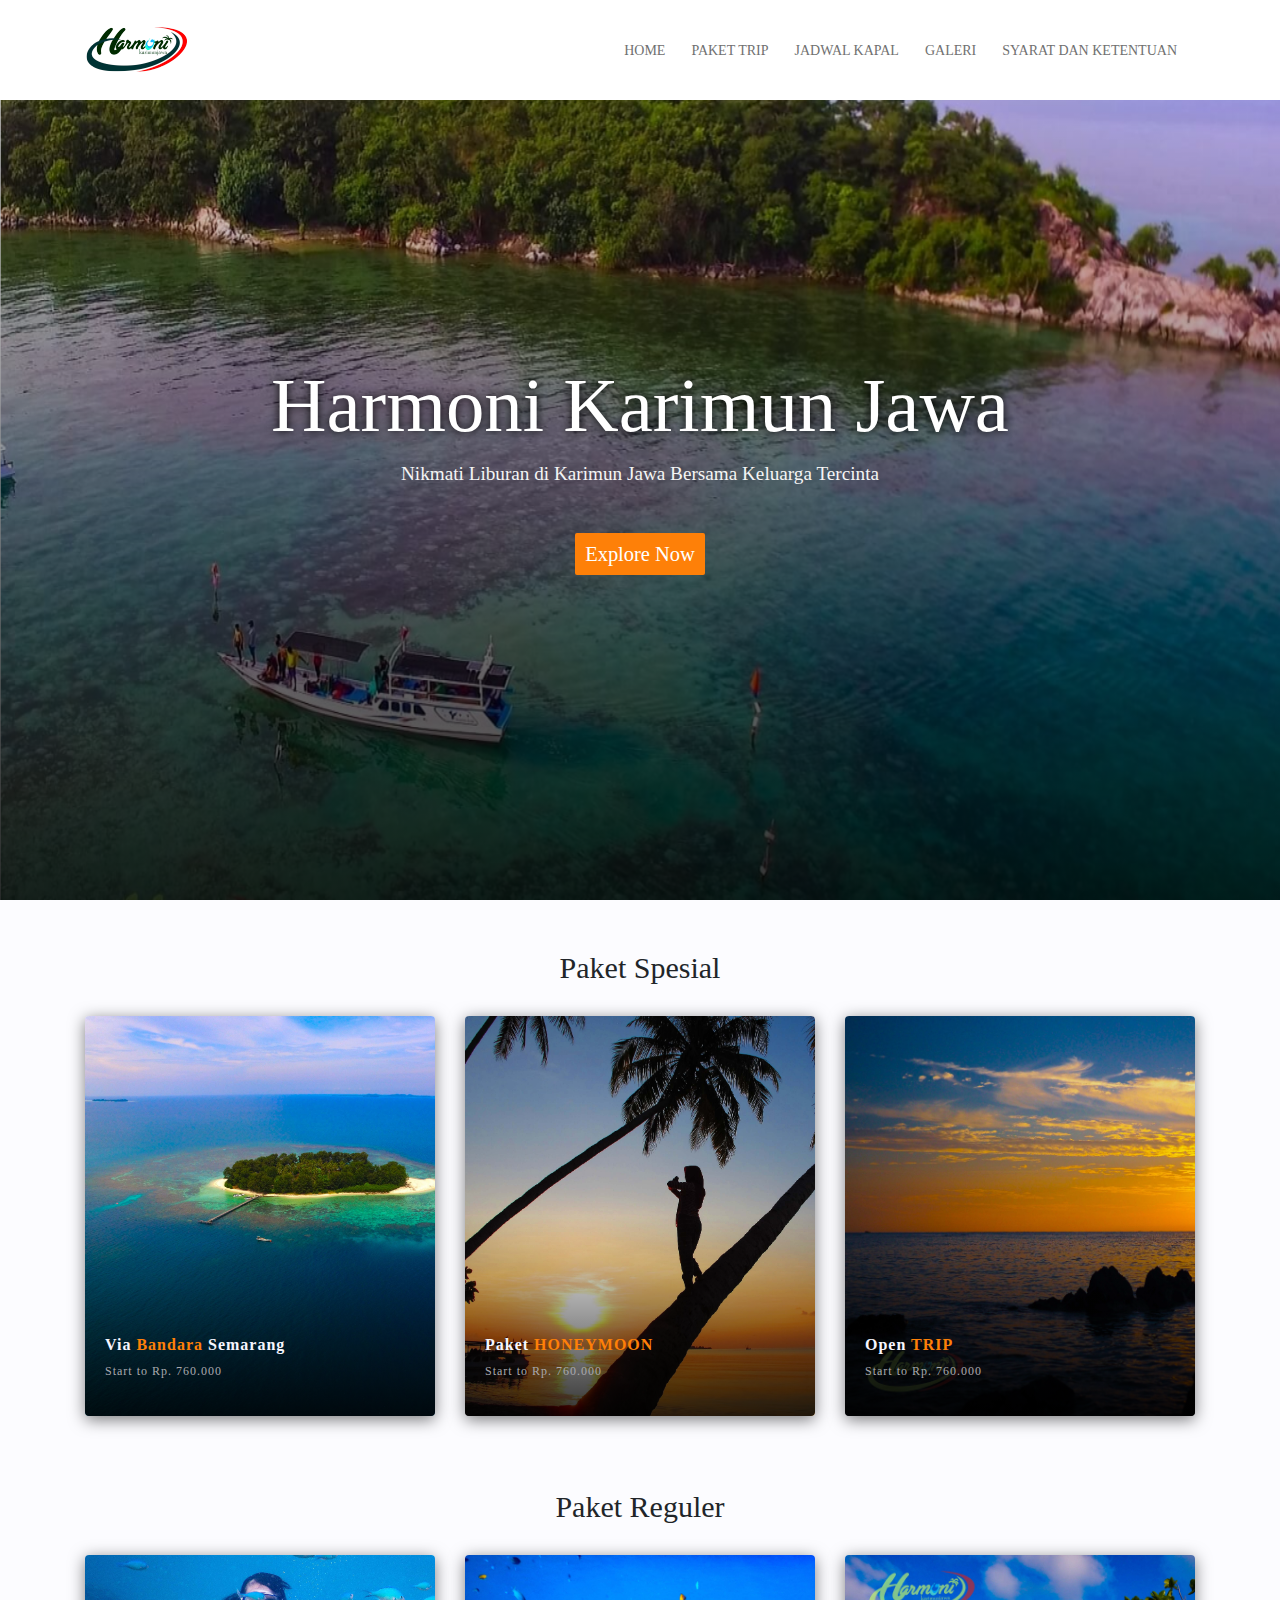
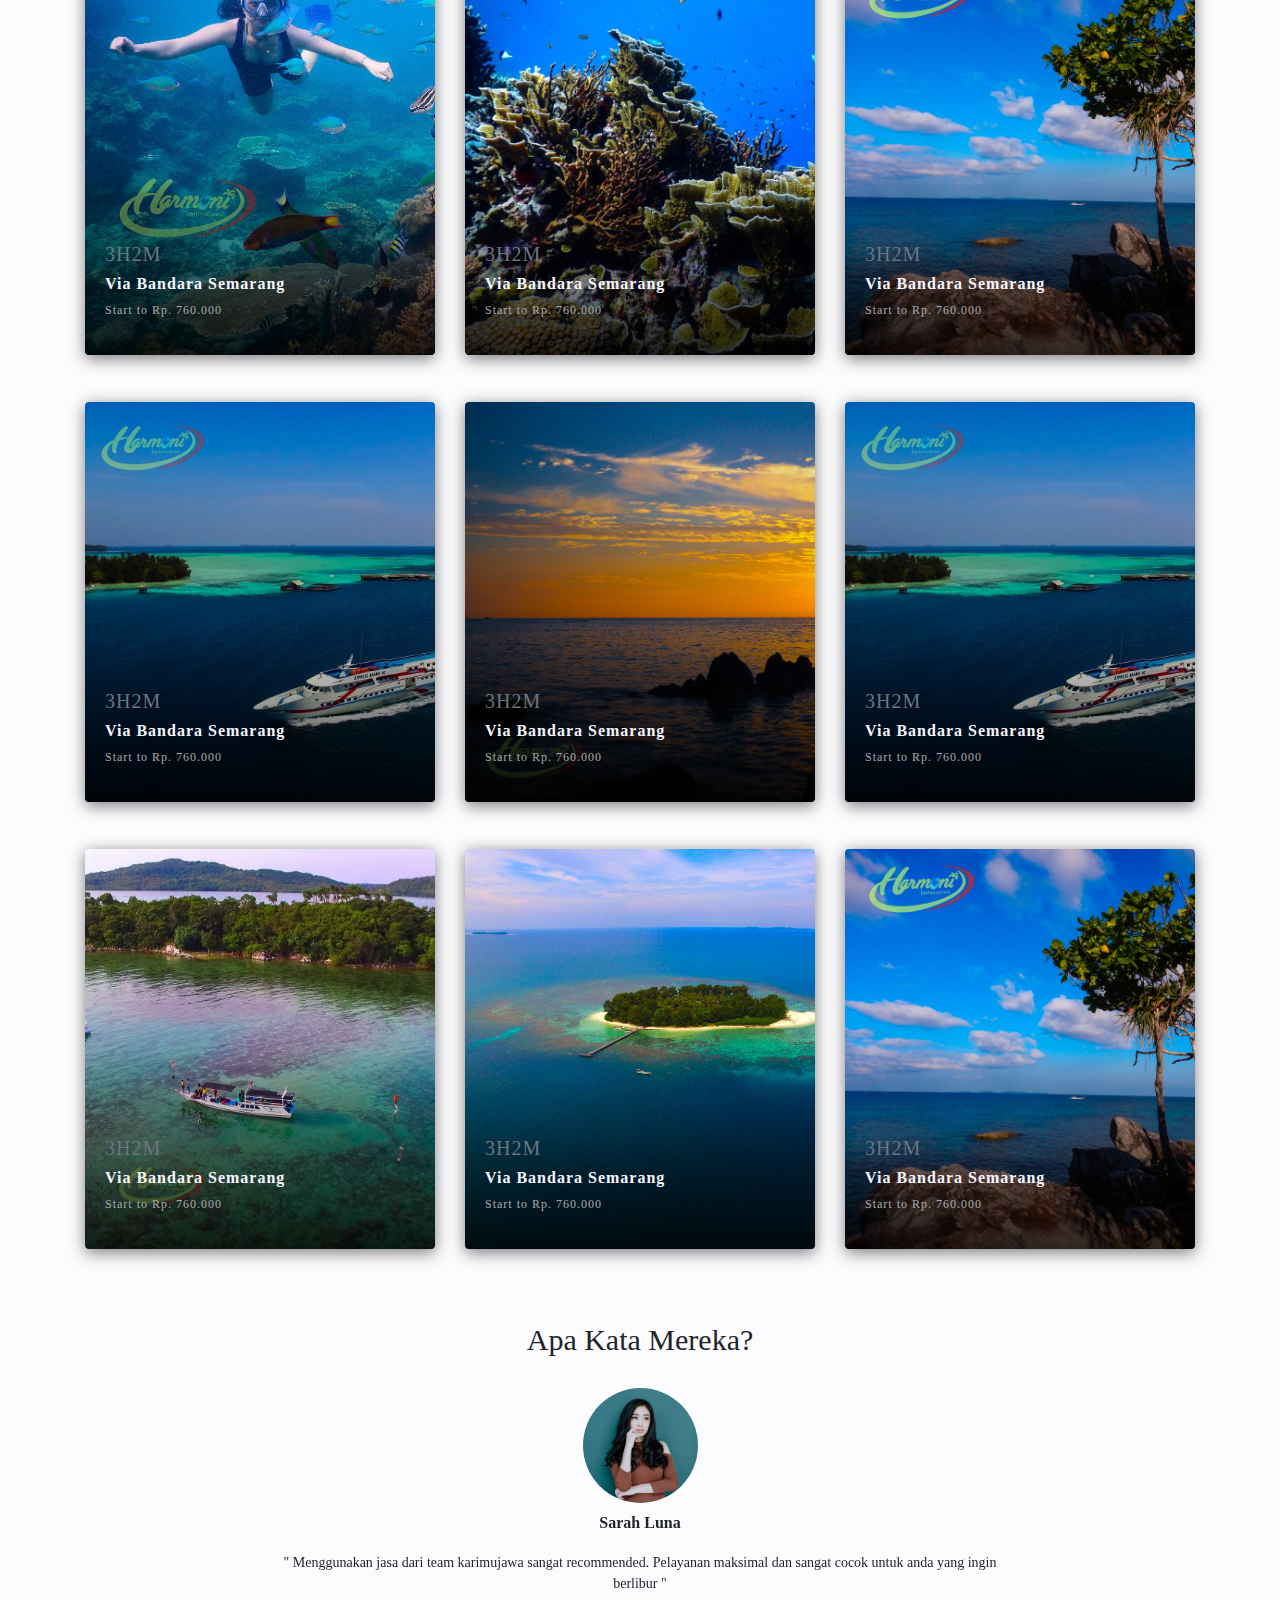
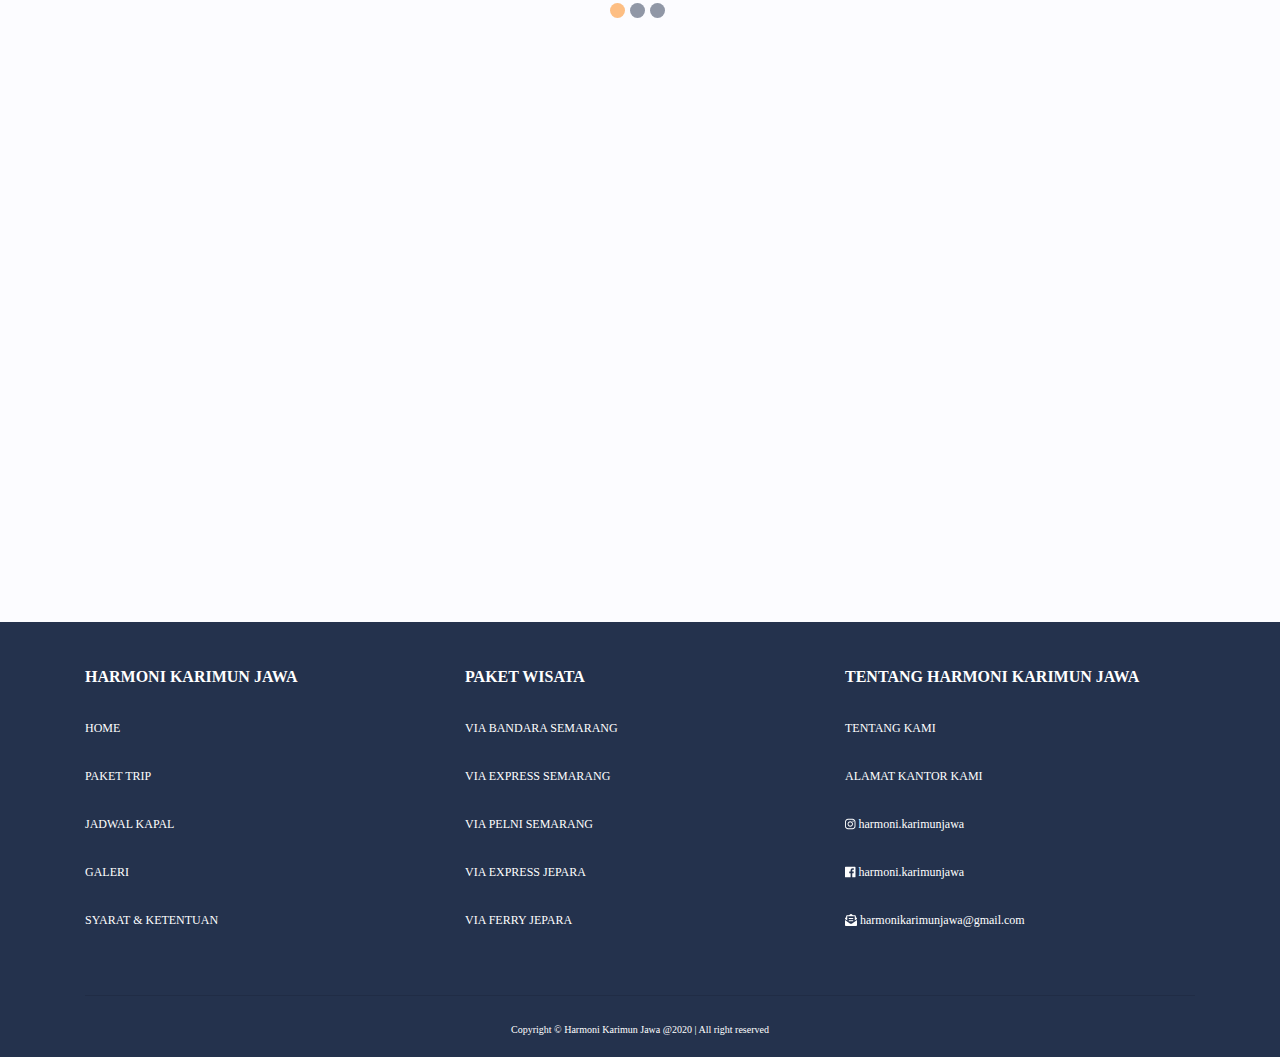
<file: index.html>
<!doctype html>
<html lang="en">
  <head>
    <!-- Required meta tags -->
    <meta charset="utf-8">
    <meta name="viewport" content="width=device-width, initial-scale=1, shrink-to-fit=no">
    <title>HKJ | Home</title>
    <link rel="stylesheet" href="assets/css/bootstrap.css">
    <link rel="stylesheet" href="assets/css/bootstrap.min.css">
    <link rel="stylesheet" href="assets/css/style.css">
	<link href="https://fonts.googleapis.com/css?family=Arizonia&display=swap" rel="stylesheet">
	<link href="https://fonts.googleapis.com/css?family=Poppins&display=swap" rel="stylesheet">
	<!-- <script defer src="assets/fontawesome/css/all.css"></script> -->
    <script defer src="assets/fontawesome/js/all.js"></script>
  </head>
  <body data-spy="scroll" data-target="#navbarTest" data-offset="0">

    <!-- navbar -->
    <nav class="navbar navbar-expand-sm fixed-top" id="navbarTest">
        <div class="container">
            <a class="navbar-brand" href="#home">
                <img src="assets/img/logo.png" class="logo">
            </a>
            <a href="" class="navbar-toggler page-scroll" data-toggle="collapse" data-target="#navbarNav" aria-controls="navbarNav" aria-expanded="false" aria-label="Toggle navigation">
                <div>
                    <i class="fas fa-bars c-purple"></i>
                </div>
            </a>
    
            <div class="collapse navbar-collapse" id="navbarNav">
                <ul class="navbar-nav ml-auto">
                    <li class="nav-item active">
                        <a class="nav-link page-scroll" href="#home">HOME <span class="sr-only">(current)</span></a>
                    </li>
                    <li class="nav-item">
                        <a class="nav-link page-scroll" href="#paket-trip">PAKET TRIP</a>
                    </li>
                    <li class="nav-item">
                        <a class="nav-link page-scroll" href="#jadwal-kapal">JADWAL KAPAL</a>
                    </li>
                    <li class="nav-item">
                        <a class="nav-link page-scroll" href="#galeri">GALERI</a>
                    </li>
                    <li class="nav-item">
                        <a class="nav-link page-scroll" href="#s&k">SYARAT DAN KETENTUAN</a>
                    </li>
                </ul>
            </div>
        </div>
    </nav>
    <!-- /navbar -->

    <section id="home">
        <div class="banner">
            <img src="assets/img/banner.png" class="img-fluid">
            <div class="title-banner">
                <h5>Harmoni Karimun Jawa</h5>
                <p>Nikmati Liburan di Karimun Jawa Bersama Keluarga Tercinta</p>
                <a href="#" class="btn-custom">Explore Now</a>
            </div>
        </div>
    </section>

    <section id="paket-trip">
        <div class="container">
            <h5 class="title-section">Paket Spesial</h5>

            <div class="row mb-4">
                <div class="col-md-4 col-xs-12">
                    <figure class="figure img-paket">
                        <img src="assets/img/paket-trip/img1.png" class="img-paket-trip"> 
                        <a href="detail-paket-trip.html" class="d-flex justify-content-center">
                            <img src="assets/img/elements/logo-hover.png" class="align-self-center">
                        </a> 
                        <figcaption class="figure-caption caption-paket-trip">
                            <h5 class="paket"></h5>
                            <h5 class="title-paket">Via <span>Bandara</span> Semarang</h5>
                            <p class="price-paket">Start to Rp. 760.000</p>
                        </figcaption>
                    </figure>
                </div>

                <div class="col-md-4 col-sm-6 col-xs-6">
                    <figure class="figure img-paket">
                        <img src="assets/img/paket-trip/img2.png" class="img-paket-trip"> 
                        <a href="" class="d-flex justify-content-center">
                            <img src="assets/img/elements/logo-hover.png" class="align-self-center">
                        </a> 
                        <figcaption class="figure-caption caption-paket-trip">
                            <h5 class="paket"></h5>
                            <h5 class="title-paket">Paket <span>HONEYMOON</span></h5>
                            <p class="price-paket">Start to Rp. 760.000</p>
                        </figcaption>
                    </figure>
                </div>

                <div class="col-md-4 col-sm-6 col-xs-6">
                    <figure class="figure img-paket">
                        <img src="assets/img/paket-trip/img14.png" class="img-paket-trip"> 
                        <a href="" class="d-flex justify-content-center">
                            <img src="assets/img/elements/logo-hover.png" class="align-self-center">
                        </a> 
                        <figcaption class="figure-caption caption-paket-trip">
                            <h5 class="paket"></h5>
                            <h5 class="title-paket">Open <span>TRIP</span></h5>
                            <p class="price-paket">Start to Rp. 760.000</p>
                        </figcaption>
                    </figure>
                </div>
            </div>

            <h5 class="title-section">Paket Reguler</h5>

            <div class="row mb-4">
                <div class="col-md-4 col-sm-6">
                    <figure class="figure img-paket">
                        <img src="assets/img/paket-trip/img4.png" class="img-paket-trip"> 
                        <a href="" class="d-flex justify-content-center">
                            <img src="assets/img/elements/logo-hover.png" class="align-self-center">
                        </a> 
                        <figcaption class="figure-caption caption-paket-trip">
                            <h5 class="paket">3H2M</h5>
                            <h5 class="title-paket">Via Bandara Semarang</h5>
                            <p class="price-paket">Start to Rp. 760.000</p>
                        </figcaption>
                    </figure>
                </div>

                <div class="col-md-4 col-sm-6">
                    <figure class="figure img-paket">
                        <img src="assets/img/paket-trip/img5.png" class="img-paket-trip"> 
                        <a href="" class="d-flex justify-content-center">
                            <img src="assets/img/elements/logo-hover.png" class="align-self-center">
                        </a> 
                        <figcaption class="figure-caption caption-paket-trip">
                            <h5 class="paket">3H2M</h5>
                            <h5 class="title-paket">Via Bandara Semarang</h5>
                            <p class="price-paket">Start to Rp. 760.000</p>
                        </figcaption>
                    </figure>
                </div>

                <div class="col-md-4 col-sm-6">
                    <figure class="figure img-paket">
                        <img src="assets/img/paket-trip/img6.png" class="img-paket-trip"> 
                        <a href="" class="d-flex justify-content-center">
                            <img src="assets/img/elements/logo-hover.png" class="align-self-center">
                        </a> 
                        <figcaption class="figure-caption caption-paket-trip">
                            <h5 class="paket">3H2M</h5>
                            <h5 class="title-paket">Via Bandara Semarang</h5>
                            <p class="price-paket">Start to Rp. 760.000</p>
                        </figcaption>
                    </figure>
                </div>
            </div>

            <div class="row mb-4">
                <div class="col-md-4 col-sm-6">
                    <figure class="figure img-paket">
                        <img src="assets/img/paket-trip/img7.png" class="img-paket-trip"> 
                        <a href="" class="d-flex justify-content-center">
                            <img src="assets/img/elements/logo-hover.png" class="align-self-center">
                        </a> 
                        <figcaption class="figure-caption caption-paket-trip">
                            <h5 class="paket">3H2M</h5>
                            <h5 class="title-paket">Via Bandara Semarang</h5>
                            <p class="price-paket">Start to Rp. 760.000</p>
                        </figcaption>
                    </figure>
                </div>

                <div class="col-md-4 col-sm-6">
                    <figure class="figure img-paket">
                        <img src="assets/img/paket-trip/img8.png" class="img-paket-trip"> 
                        <a href="" class="d-flex justify-content-center">
                            <img src="assets/img/elements/logo-hover.png" class="align-self-center">
                        </a> 
                        <figcaption class="figure-caption caption-paket-trip">
                            <h5 class="paket">3H2M</h5>
                            <h5 class="title-paket">Via Bandara Semarang</h5>
                            <p class="price-paket">Start to Rp. 760.000</p>
                        </figcaption>
                    </figure>
                </div>

                <div class="col-md-4 col-sm-6">
                    <figure class="figure img-paket">
                        <img src="assets/img/paket-trip/img13.png" class="img-paket-trip"> 
                        <a href="" class="d-flex justify-content-center">
                            <img src="assets/img/elements/logo-hover.png" class="align-self-center">
                        </a> 
                        <figcaption class="figure-caption caption-paket-trip">
                            <h5 class="paket">3H2M</h5>
                            <h5 class="title-paket">Via Bandara Semarang</h5>
                            <p class="price-paket">Start to Rp. 760.000</p>
                        </figcaption>
                    </figure>
                </div>
            </div>

            <div class="row mb-4">
                <div class="col-md-4 col-sm-6">
                    <figure class="figure img-paket">
                        <img src="assets/img/paket-trip/img10.png" class="img-paket-trip"> 
                        <a href="" class="d-flex justify-content-center">
                            <img src="assets/img/elements/logo-hover.png" class="align-self-center">
                        </a> 
                        <figcaption class="figure-caption caption-paket-trip">
                            <h5 class="paket">3H2M</h5>
                            <h5 class="title-paket">Via Bandara Semarang</h5>
                            <p class="price-paket">Start to Rp. 760.000</p>
                        </figcaption>
                    </figure>
                </div>

                <div class="col-md-4 col-sm-6">
                    <figure class="figure img-paket">
                        <img src="assets/img/paket-trip/img11.png" class="img-paket-trip"> 
                        <a href="" class="d-flex justify-content-center">
                            <img src="assets/img/elements/logo-hover.png" class="align-self-center">
                        </a> 
                        <figcaption class="figure-caption caption-paket-trip">
                            <h5 class="paket">3H2M</h5>
                            <h5 class="title-paket">Via Bandara Semarang</h5>
                            <p class="price-paket">Start to Rp. 760.000</p>
                        </figcaption>
                    </figure>
                </div>

                <div class="col-md-4 col-sm-6">
                    <figure class="figure img-paket">
                        <img src="assets/img/paket-trip/img12.png" class="img-paket-trip"> 
                        <a href="" class="d-flex justify-content-center">
                            <img src="assets/img/elements/logo-hover.png" class="align-self-center">
                        </a> 
                        <figcaption class="figure-caption caption-paket-trip">
                            <h5 class="paket">3H2M</h5>
                            <h5 class="title-paket">Via Bandara Semarang</h5>
                            <p class="price-paket">Start to Rp. 760.000</p>
                        </figcaption>
                    </figure>
                </div>
            </div>

        </div>
    </section>

    <section id="testimoni">
        <div class="container">
            <h5 class="title-section">Apa Kata Mereka?</h5>

            <div id="carouselExampleCaptions" class="carousel slide carousel-fade" data-ride="carousel">
              <ol class="carousel-indicators carousel-icon">
                <li data-target="#carouselExampleCaptions" data-slide-to="0" class="active"></li>
                <li data-target="#carouselExampleCaptions" data-slide-to="1"></li>
                <li data-target="#carouselExampleCaptions" data-slide-to="2"></li>
              </ol>
              <div class="carousel-inner">
                <div class="carousel-item active carousel-testimoni">
                    <div class="row">
                        <div class="col-8 mx-auto">
                            <img src="assets/img/testimoni/sarah-luna.png">
                            <h5>Sarah Luna</h5>
                            <p>" Menggunakan jasa dari team karimujawa sangat recommended. Pelayanan maksimal dan sangat cocok untuk anda yang ingin berlibur "</p>  
                        </div>
                    </div>
                </div><div class="carousel-item carousel-testimoni">
                    <div class="row">
                        <div class="col-8 mx-auto">
                            <img src="assets/img/testimoni/sarah-luna.png">
                            <h5>Milla Latifah</h5>
                            <p>" Menggunakan jasa dari team karimujawa sangat recommended "</p>  
                        </div>
                    </div>
                </div><div class="carousel-item carousel-testimoni">
                    <div class="row">
                        <div class="col-8 mx-auto">
                            <img src="assets/img/testimoni/sarah-luna.png">
                            <h5>Agung Feberian</h5>
                            <p>" Menggunakan jasa dari team karimujawa sangat recommended. Pelayanan maksimal dan sangat cocok untuk anda yang ingin berlibur "</p>  
                        </div>
                    </div>
                </div>
              </div>
            </div>
        </div>
    </section>

    <footer id="footer">
        <div class="container">
            <div class="row">
                <div class="kol col-xs-12 col-sm-6 col-md-4">
                    <h5>HARMONI KARIMUN JAWA</h5>
                    <a href="" class="text-sm">
                        <p>HOME</p>
                    </a>
                    <a href="" class="text-sm">
                        <p>PAKET TRIP</p>
                    </a><a href="" class="text-sm">
                        <p>JADWAL KAPAL</p>
                    </a><a href="" class="text-sm">
                        <p>GALERI</p>
                    </a><a href="" class="text-sm">
                        <p>SYARAT & KETENTUAN</p>
                    </a>
                </div>

                <div class="kol col-xs-12 col-sm-6 col-md-4">
                    <h5>PAKET WISATA</h5>
                    <a href="" class="text-sm">
                        <p>VIA BANDARA SEMARANG</p>
                    </a>
                    <a href="" class="text-sm">
                        <p>VIA EXPRESS SEMARANG</p>
                    </a>
                    <a href="" class="text-sm">
                        <p>VIA PELNI SEMARANG</p>
                    </a>
                    <a href="" class="text-sm">
                        <p>VIA EXPRESS JEPARA</p>
                    </a>
                    <a href="" class="text-sm">
                        <p>VIA FERRY JEPARA</p>
                    </a>
                </div>

                <div class="kol col-xs-12 col-sm-6 col-md-4">
                    <h5>TENTANG HARMONI KARIMUN JAWA</h5>
                    <a href="" class="text-sm">
                        <p>TENTANG KAMI</p>
                    </a>
                    <a href="" class="text-sm">
                        <p>ALAMAT KANTOR KAMI</p>
                    </a>
                    <a href="" class="text-sm">
                        <p><i class="fab fa-instagram"></i> harmoni.karimunjawa</p>
                    </a>
                    <a href="" class="text-sm">
                        <p><i class="fab fa-facebook"></i> harmoni.karimunjawa</p>
                    </a>
                    <a href="" class="text-sm">
                        <p><i class="fas fa-envelope-open-text"></i> harmonikarimunjawa@gmail.com</p>
                    </a>
                </div>
            </div>
            <div class="text-center my-auto text-xs">
                <hr>
                <p>Copyright &copy; Harmoni Karimun Jawa @2020 | All right reserved</p>
            </div>
        </div>
    </footer>
    


    <!-- Optional JavaScript -->
    <script defer src="assets/js/jquery.js"></script>
    <script defer src="assets/js/bootstrap.min.js"></script>
    <script defer src="assets/js/script.js"></script>    
  </body>
</html>
</file>
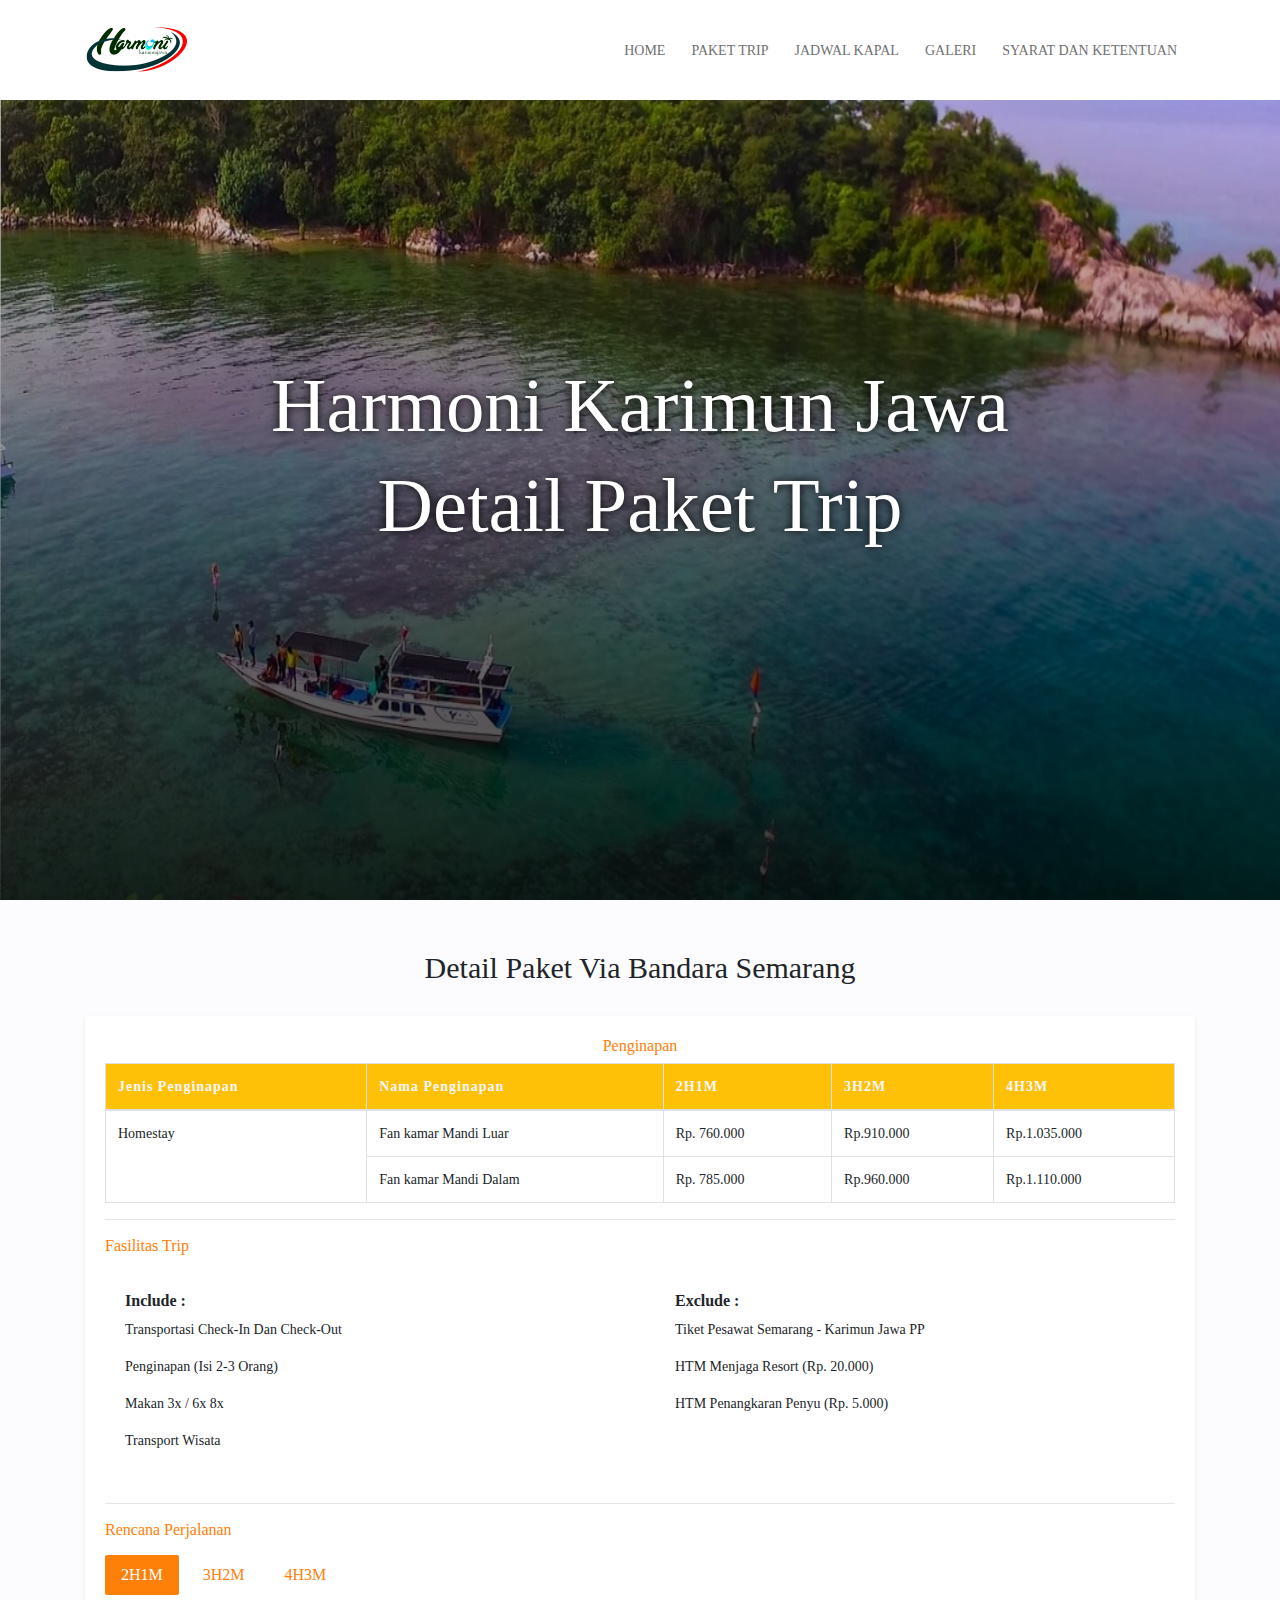
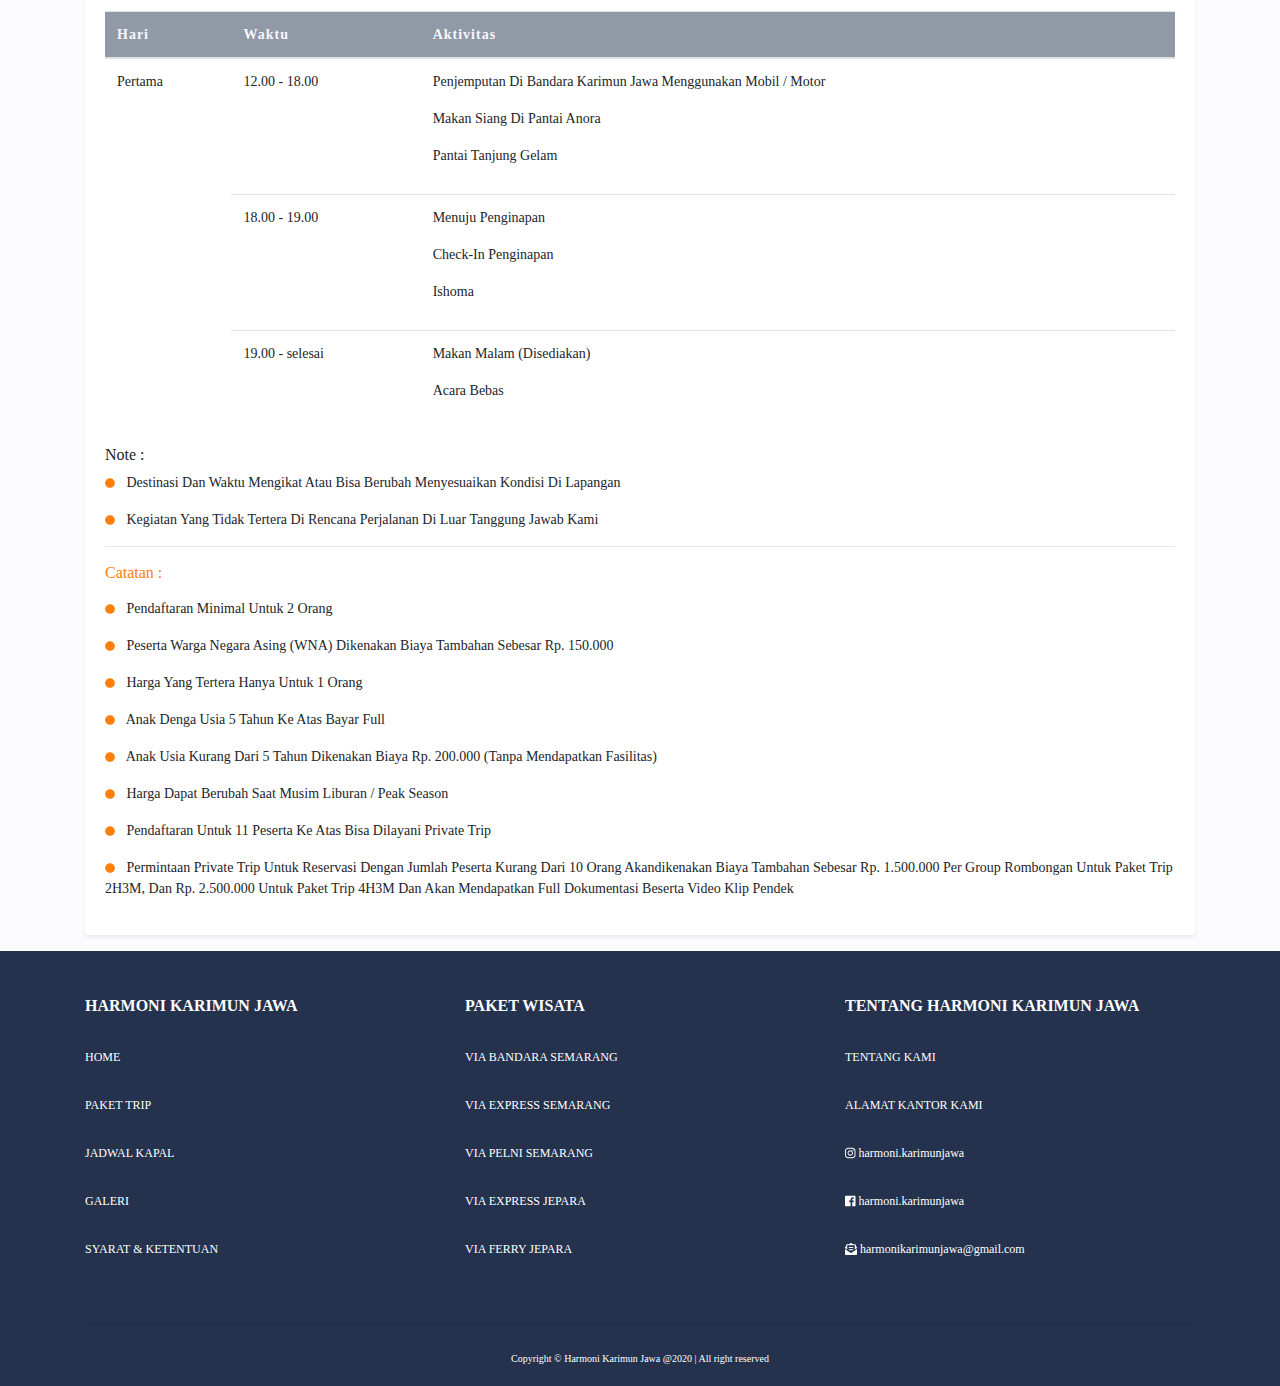
<file: detail-paket-trip.html>
<!doctype html>
<html lang="en">
<head>
    <!-- Required meta tags -->
    <meta charset="utf-8">
    <meta name="viewport" content="width=device-width, initial-scale=1, shrink-to-fit=no">
    <title>HKJ | Detail Trip</title>
    <link rel="stylesheet" href="assets/css/bootstrap.css">
    <link rel="stylesheet" href="assets/css/bootstrap.min.css">
    <link rel="stylesheet" href="assets/css/style.css">
    <link href="https://fonts.googleapis.com/css?family=Arizonia&display=swap" rel="stylesheet">
    <link href="https://fonts.googleapis.com/css?family=Poppins&display=swap" rel="stylesheet">
    <!-- <script defer src="assets/fontawesome/css/all.css"></script> -->
    <script defer src="assets/fontawesome/js/all.js"></script>
</head>
<body data-spy="scroll" data-target="#navbarTest" data-offset="0">

    <!-- navbar -->
    <nav class="navbar navbar-expand-lg fixed-top" id="navbarTest">
        <div class="container">
            <a class="navbar-brand" href="index.html">
                <img src="assets/img/logo.png" class="logo">
            </a>
            <a href="" class="navbar-toggler page-scroll" data-toggle="collapse" data-target="#navbarNav" aria-controls="navbarNav" aria-expanded="false" aria-label="Toggle navigation">
                <div>
                    <i class="fas fa-bars c-purple"></i>
                </div>
            </a>
            <div class="collapse navbar-collapse" id="navbarNav">
                <ul class="navbar-nav ml-auto">
                    <li class="nav-item active">
                        <a class="nav-link" href="index.html">HOME <span class="sr-only">(current)</span></a>
                    </li>
                    <li class="nav-item">
                        <a class="nav-link" href="index.html">PAKET TRIP</a>
                    </li>
                    <li class="nav-item">
                        <a class="nav-link" href="jadwal-kapal.html">JADWAL KAPAL</a>
                    </li>
                    <li class="nav-item">
                        <a class="nav-link" href="galeri.html">GALERI</a>
                    </li>
                    <li class="nav-item">
                        <a class="nav-link" href="s&k.html">SYARAT DAN KETENTUAN</a>
                    </li>
                </ul>
            </div>
        </div>
    </nav>
    <!-- /navbar -->

    <section id="home" class="home">
        <div id="carouselExampleFade" class="carousel slide carousel-fade" data-ride="carousel">
            <div class="carousel-inner">
                <div class="carousel-item active banner">
                    <img src="assets/img/banner.png" class="img-banner">
                </div>
                <div class="carousel-item banner">
                    <img src="assets/img/paket-trip/img1.png" class="img-banner">
                </div>
                <div class="carousel-item banner">
                    <img src="assets/img/paket-trip/img14.png" class="img-banner">
                </div>
            </div>
            <div class="title-banner">
                <h5>Harmoni Karimun Jawa</h5>
                <h5>Detail Paket Trip</h5>
            </div>
        </div>
    </section>

    <section id="detail-paket-trip">
        <div class="container">
            <h5 class="title-section">Detail Paket Via Bandara Semarang</h5>
            <div class="card border-0 shadow-sm my-3">
                <div class="card-body">
                    <h5 class="title-table text-center">Penginapan</h5>
                    <div class="border-title mx-auto"></div>
                    <table class="table table-bordered">
                      <thead class="bg-warning">
                        <tr>
                          <th scope="col">Jenis Penginapan</th>
                          <th scope="col">Nama Penginapan</th>
                          <th scope="col">2H1M</th>
                          <th scope="col">3H2M</th>
                          <th scope="col">4H3M</th>
                      </tr>
                  </thead>
                  <tbody>
                    <tr>
                      <td rowspan="2">Homestay</td>
                      <td>Fan kamar Mandi Luar</td>
                      <td>Rp. 760.000</td>
                      <td>Rp.910.000</td>
                      <td>Rp.1.035.000</td>
                  </tr>
                  <tr>
                      <td>Fan kamar Mandi Dalam</td>
                      <td>Rp. 785.000</td>
                      <td>Rp.960.000</td>
                      <td>Rp.1.110.000</td>
                  </tr>
              </tbody>
          </table>
          <hr>

          <h5 class="title-table my-3">Fasilitas Trip</h5>
          <div class="row">
            <div class="col-6">
                <div class="card border-0">
                    <div class="card-body">
                        <h5 class="title-fasilitas">Include : </h5>
                        <p>Transportasi Check-in dan Check-out</p>
                        <p>Penginapan (Isi 2-3 Orang)</p>
                        <p>Makan 3x / 6x 8x</p>
                        <p>Transport Wisata</p>
                    </div>
                </div>
            </div>
            <div class="col-6">
               <div class="card border-0">
                <div class="card-body">
                    <h5 class="title-fasilitas">Exclude : </h5>
                    <p>Tiket Pesawat Semarang - Karimun Jawa PP</p>
                    <p>HTM Menjaga Resort (Rp. 20.000)</p>
                    <p>HTM Penangkaran Penyu (Rp. 5.000)</p>
                </div>
            </div>
        </div>
    </div>
    <hr>

    <h5 class="title-table my-3">Rencana Perjalanan</h5>

    <ul class="nav nav-pills mb-3" id="pills-tab" role="tablist">
        <li class="nav-item mr-2">
            <a class="nav-link active" id="pills-2h1m-tab" data-toggle="pill" href="#pills-home" role="tab" aria-controls="pills-home" aria-selected="true">2H1M</a>
        </li>
        <li class="nav-item">
            <a class="nav-link mr-2" id="pills-3h2m-tab" data-toggle="pill" href="#pills-profile" role="tab" aria-controls="pills-profile" aria-selected="false">3H2M</a>
        </li>
        <li class="nav-item">
            <a class="nav-link mr-2" id="pills-4h3m-tab" data-toggle="pill" href="#pills-contact" role="tab" aria-controls="pills-contact" aria-selected="false">4H3M</a>
        </li>
    </ul>
    <div class="tab-content" id="pills-tabContent">
        <div class="tab-pane fade show active" id="pills-home" role="tabpanel" aria-labelledby="pills-2h1m-tab">
            <table class="table table-hover">
                <thead>
                    <tr>
                        <th scope="col">Hari</th>
                        <th scope="col">Waktu</th>
                        <th scope="col">Aktivitas</th>
                    </tr>
                </thead>
                <tbody>
                    <tr>
                        <td rowspan="3">Pertama</td>
                        <td>12.00 - 18.00</td>
                        <td>
                            <p>Penjemputan di  Bandara Karimun Jawa Menggunakan Mobil / Motor</p>
                            <p>Makan Siang di Pantai Anora</p>
                            <p>Pantai Tanjung Gelam</p>
                        </td>
                    </tr>
                    <tr>
                        <td>18.00 - 19.00</td>
                        <td>
                            <p>Menuju Penginapan</p>
                            <p>Check-in Penginapan</p>
                            <p>Ishoma</p>
                        </td>
                    </tr>
                    <tr>
                        <td>19.00 - selesai</td>
                        <td>
                            <p>Makan Malam (Disediakan)</p>
                            <p>Acara Bebas</p>
                        </td>
                    </tr>
                </tbody>
            </table>
            <h5 class="catatan">Note : </h5>
            <p>
                <i class="fas fa-circle mr-2 c-warning text-xs"></i>
                Destinasi dan waktu mengikat atau bisa berubah menyesuaikan kondisi di lapangan
            </p>
            <p>
                <i class="fas fa-circle mr-2 c-warning text-xs"></i>
                Kegiatan yang tidak tertera di rencana perjalanan di luar tanggung jawab kami
            </p>
        </div>
        <div class="tab-pane fade" id="pills-profile" role="tabpanel" aria-labelledby="pills-3h2m-tab">
           <table class="table table-hover">
            <thead>
                <tr>
                    <th scope="col">Hari</th>
                    <th scope="col">Waktu</th>
                    <th scope="col">Aktivitas</th>
                </tr>
            </thead>
            <tbody>
                <tr>
                    <td rowspan="3">Pertama</td>
                    <td>12.00 - 18.00</td>
                    <td>
                        <p>Penjemputan di  Bandara Karimun Jawa Menggunakan Mobil / Motor</p>
                        <p>Makan Siang di Pantai Anora</p>
                        <p>Pantai Tanjung Gelam</p>
                    </td>
                </tr>
                <tr>
                    <td>18.00 - 19.00</td>
                    <td>
                        <p>Menuju Penginapan</p>
                        <p>Check-in Penginapan</p>
                        <p>Ishoma</p>
                    </td>
                </tr>
                <tr>
                    <td>19.00 - selesai</td>
                    <td>
                        <p>Makan Malam (Disediakan)</p>
                        <p>Acara Bebas</p>
                    </td>
                </tr>
            </tbody>
        </table>
        <h5 class="catatan">Note : </h5>
        <p>
            <i class="fas fa-circle mr-2 c-warning text-xs"></i>
            Destinasi dan waktu mengikat atau bisa berubah menyesuaikan kondisi di lapangan
        </p>
        <p>
            <i class="fas fa-circle mr-2 c-warning text-xs"></i>
            Kegiatan yang tidak tertera di rencana perjalanan di luar tanggung jawab kami
        </p>
    </div>
    <div class="tab-pane fade" id="pills-contact" role="tabpanel" aria-labelledby="pills-4h3m-tab">
        <table class="table table-hover">
            <thead>
                <tr>
                    <th scope="col">Hari</th>
                    <th scope="col">Waktu</th>
                    <th scope="col">Aktivitas</th>
                </tr>
            </thead>
            <tbody>
                <tr>
                    <td rowspan="3">Pertama</td>
                    <td>12.00 - 18.00</td>
                    <td>
                        <p>Penjemputan di  Bandara Karimun Jawa Menggunakan Mobil / Motor</p>
                        <p>Makan Siang di Pantai Anora</p>
                        <p>Pantai Tanjung Gelam</p>
                    </td>
                </tr>
                <tr>
                    <td>18.00 - 19.00</td>
                    <td>
                        <p>Menuju Penginapan</p>
                        <p>Check-in Penginapan</p>
                        <p>Ishoma</p>
                    </td>
                </tr>
                <tr>
                    <td>19.00 - selesai</td>
                    <td>
                        <p>Makan Malam (Disediakan)</p>
                        <p>Acara Bebas</p>
                    </td>
                </tr>
            </tbody>
        </table>
        <h5 class="catatan">Note : </h5> 
        <p>
            <i class="fas fa-circle mr-2 c-warning text-xs"></i>
            Destinasi dan waktu mengikat atau bisa berubah menyesuaikan kondisi di lapangan
        </p>
        <p>
            <i class="fas fa-circle mr-2 c-warning text-xs"></i>
            Kegiatan yang tidak tertera di rencana perjalanan di luar tanggung jawab kami
        </p>
    </div>
</div>
<hr>

<h5 class="title-table my-3">Catatan :</h5>
<p>
    <i class="fas fa-circle mr-2 c-warning text-xs"></i>
    Pendaftaran minimal untuk 2 orang
</p>
<p>
    <i class="fas fa-circle mr-2 c-warning text-xs"></i>
    Peserta <span>Warga Negara Asing (WNA)</span> dikenakan biaya tambahan sebesar Rp. 150.000
</p>
<p>
    <i class="fas fa-circle mr-2 c-warning text-xs"></i>
    Harga yang tertera hanya untuk 1 orang
</p>
<p>
    <i class="fas fa-circle mr-2 c-warning text-xs"></i>
    Anak denga usia 5 tahun ke atas bayar full
</p>
<p>
    <i class="fas fa-circle mr-2 c-warning text-xs"></i>
    Anak usia kurang dari 5 tahun dikenakan biaya Rp. 200.000 (Tanpa mendapatkan fasilitas)
</p>
<p>
    <i class="fas fa-circle mr-2 c-warning text-xs"></i>
    Harga dapat berubah saat musim liburan / peak season
</p>
<p>
    <i class="fas fa-circle mr-2 c-warning text-xs"></i>
    Pendaftaran untuk 11 peserta ke atas bisa dilayani private trip
</p>
<p>
    <i class="fas fa-circle mr-2 c-warning text-xs"></i>
    Permintaan private trip untuk reservasi dengan jumlah peserta kurang dari 10 orang akandikenakan biaya tambahan sebesar <span>Rp. 1.500.000</span> per group rombongan untuk paket trip 2H3M, dan <span>Rp. 2.500.000</span> untuk paket trip 4H3M dan akan mendapatkan full dokumentasi beserta video klip pendek
</p>

</div>
</div>
</div>
</section>

<footer id="footer">
    <div class="container font-weight-light">
        <div class="row">
            <div class="kol col-xs-12 col-sm-6 col-md-4">
                <h5>HARMONI KARIMUN JAWA</h5>
                <a href="" class="text-sm">
                    <p>HOME</p>
                </a>
                <a href="" class="text-sm">
                    <p>PAKET TRIP</p>
                </a><a href="" class="text-sm">
                    <p>JADWAL KAPAL</p>
                </a><a href="" class="text-sm">
                    <p>GALERI</p>
                </a><a href="" class="text-sm">
                    <p>SYARAT & KETENTUAN</p>
                </a>
            </div>

            <div class="kol col-xs-12 col-sm-6 col-md-4">
                <h5>PAKET WISATA</h5>
                <a href="" class="text-sm">
                    <p>VIA BANDARA SEMARANG</p>
                </a>
                <a href="" class="text-sm">
                    <p>VIA EXPRESS SEMARANG</p>
                </a>
                <a href="" class="text-sm">
                    <p>VIA PELNI SEMARANG</p>
                </a>
                <a href="" class="text-sm">
                    <p>VIA EXPRESS JEPARA</p>
                </a>
                <a href="" class="text-sm">
                    <p>VIA FERRY JEPARA</p>
                </a>
            </div>

            <div class="kol col-xs-12 col-sm-6 col-md-4">
                <h5>TENTANG HARMONI KARIMUN JAWA</h5>
                <a href="" class="text-sm">
                    <p>TENTANG KAMI</p>
                </a>
                <a href="" class="text-sm">
                    <p>ALAMAT KANTOR KAMI</p>
                </a>
                <a href="" class="text-sm">
                    <p><i class="fab fa-instagram"></i> harmoni.karimunjawa</p>
                </a>
                <a href="" class="text-sm">
                    <p><i class="fab fa-facebook"></i> harmoni.karimunjawa</p>
                </a>
                <a href="" class="text-sm">
                    <p><i class="fas fa-envelope-open-text"></i> harmonikarimunjawa@gmail.com</p>
                </a>
            </div>
        </div>
        <div class="text-center my-auto text-xs">
            <hr>
            <p>Copyright &copy; Harmoni Karimun Jawa @2020 | All right reserved</p>
        </div>
    </div>
</footer>



<!-- Optional JavaScript -->
<script defer src="assets/js/jquery.js"></script>
<script defer src="assets/js/bootstrap.min.js"></script>
<script defer src="assets/js/script.js"></script>    
</body>
</html>
</file>
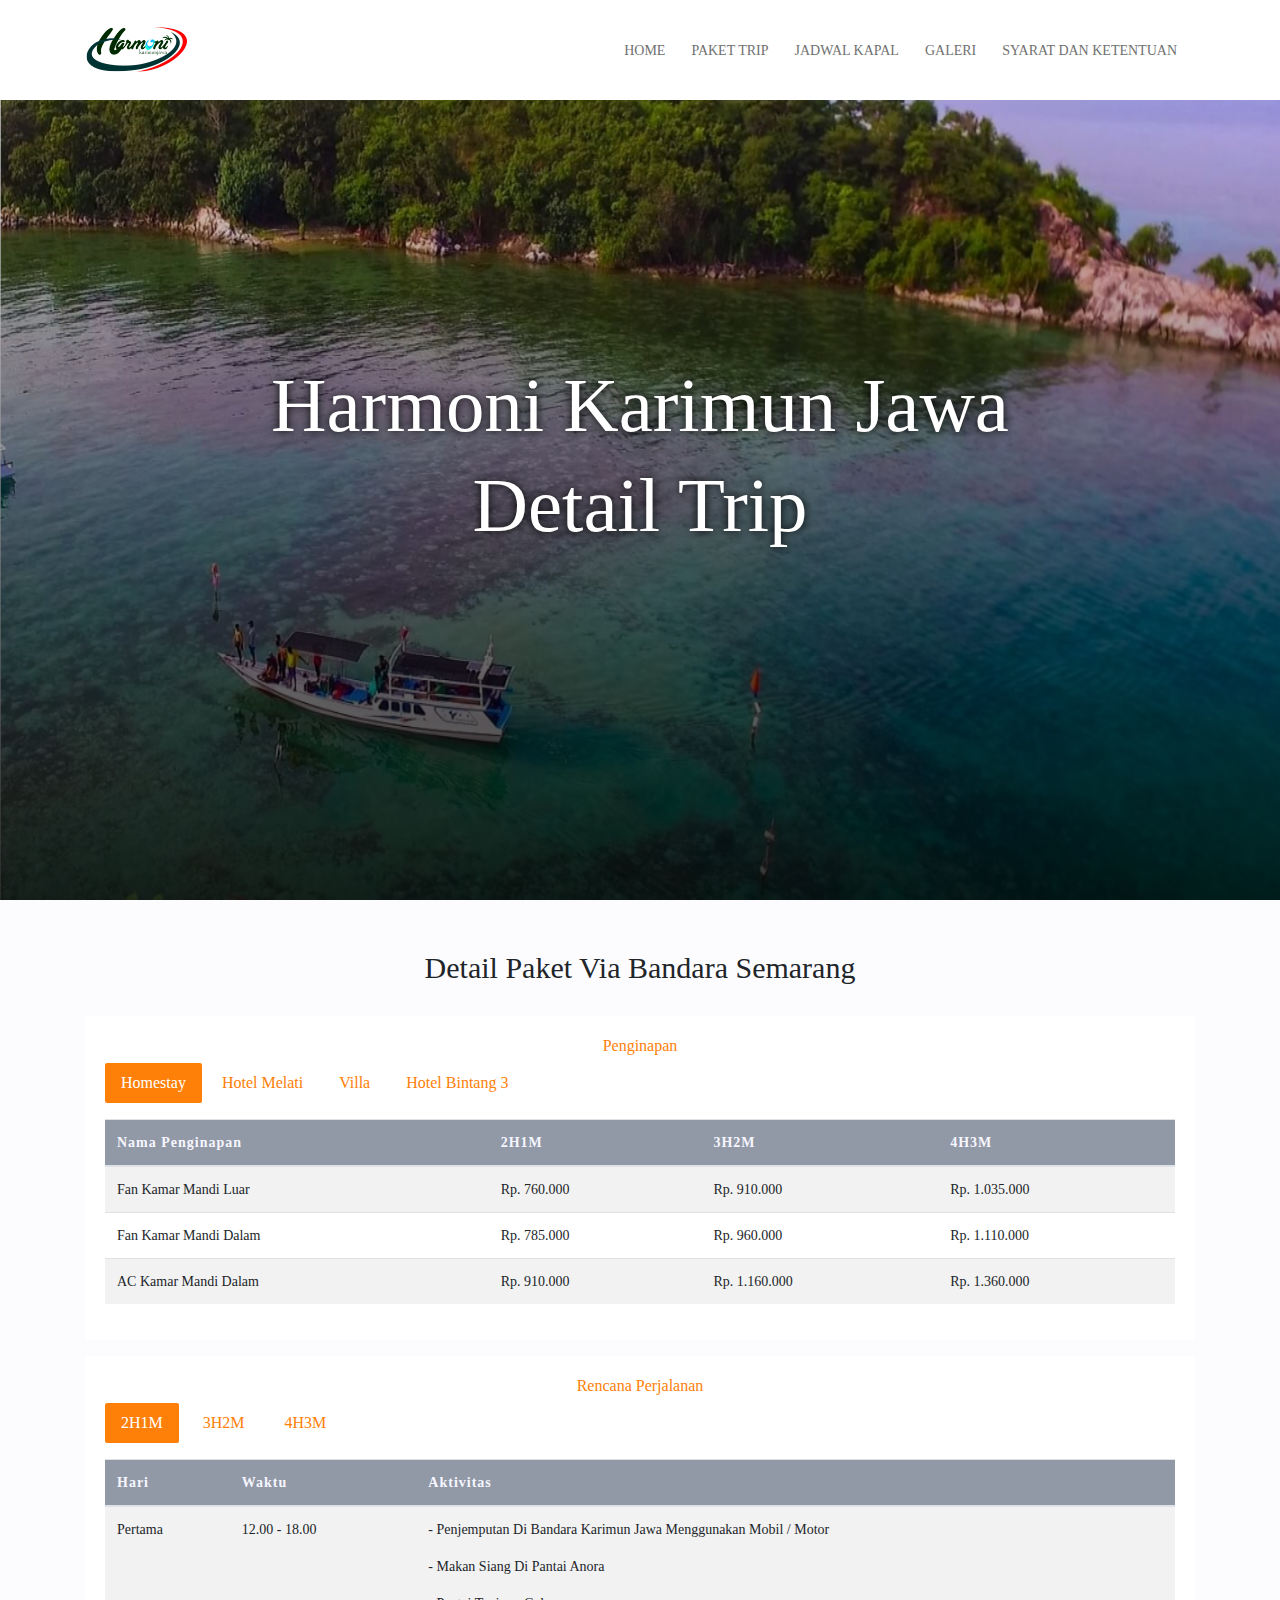
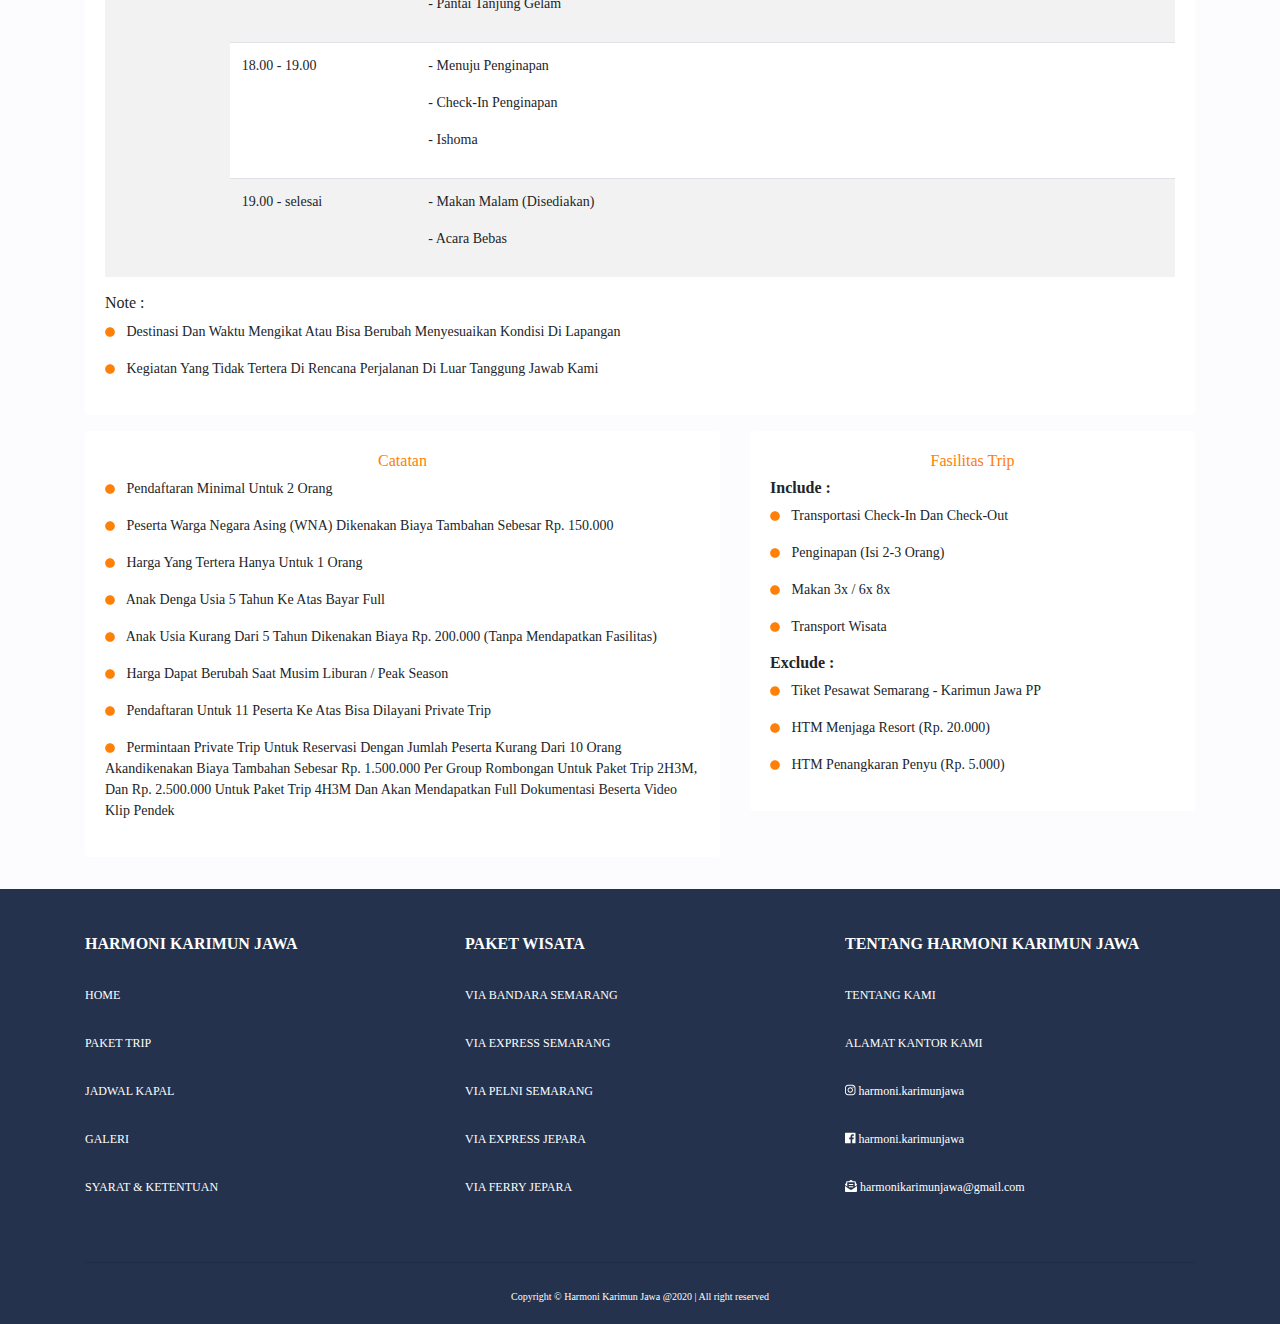
<file: detail-trip.html>
<!doctype html>
<html lang="en">
<head>
    <!-- Required meta tags -->
    <meta charset="utf-8">
    <meta name="viewport" content="width=device-width, initial-scale=1, shrink-to-fit=no">
    <title>HKJ | Detail Trip</title>
    <link rel="stylesheet" href="assets/css/bootstrap.css">
    <link rel="stylesheet" href="assets/css/bootstrap.min.css">
    <link rel="stylesheet" href="assets/css/style.css">
    <link href="https://fonts.googleapis.com/css?family=Arizonia&display=swap" rel="stylesheet">
    <link href="https://fonts.googleapis.com/css?family=Poppins&display=swap" rel="stylesheet">
    <!-- <script defer src="assets/fontawesome/css/all.css"></script> -->
    <script defer src="assets/fontawesome/js/all.js"></script>
</head>
<body data-spy="scroll" data-target="#navbarTest" data-offset="0">

    <!-- navbar -->
    <nav class="navbar navbar-expand-lg fixed-top" id="navbarTest">
        <div class="container">
            <a class="navbar-brand" href="index.html">
                <img src="assets/img/logo.png" class="logo">
            </a>
            <a href="" class="navbar-toggler page-scroll" data-toggle="collapse" data-target="#navbarNav" aria-controls="navbarNav" aria-expanded="false" aria-label="Toggle navigation">
                <div>
                    <i class="fas fa-bars c-purple"></i>
                </div>
            </a>
            <div class="collapse navbar-collapse" id="navbarNav">
                <ul class="navbar-nav ml-auto">
                    <li class="nav-item active">
                        <a class="nav-link" href="index.html">HOME <span class="sr-only">(current)</span></a>
                    </li>
                    <li class="nav-item">
                        <a class="nav-link" href="index.html">PAKET TRIP</a>
                    </li>
                    <li class="nav-item">
                        <a class="nav-link" href="jadwal-kapal.html">JADWAL KAPAL</a>
                    </li>
                    <li class="nav-item">
                        <a class="nav-link" href="galeri.html">GALERI</a>
                    </li>
                    <li class="nav-item">
                        <a class="nav-link" href="s&k.html">SYARAT DAN KETENTUAN</a>
                    </li>
                </ul>
            </div>
        </div>
    </nav>
    <!-- /navbar -->

    <section id="home" class="home">
        <div id="carouselExampleFade" class="carousel slide carousel-fade" data-ride="carousel">
            <div class="carousel-inner">
                <div class="carousel-item active banner">
                    <img src="assets/img/banner.png" class="img-banner">
                </div>
                <div class="carousel-item banner">
                    <img src="assets/img/paket-trip/img1.png" class="img-banner">
                </div>
                <div class="carousel-item banner">
                    <img src="assets/img/paket-trip/img14.png" class="img-banner">
                </div>
            </div>
            <div class="title-banner">
                <h5>Harmoni Karimun Jawa</h5>
                <h5>Detail Trip</h5>
            </div>
        </div>
    </section>

    <section id="detail-paket-trip">
        <div class="container">
            <h5 class="title-section">Detail Paket Via Bandara Semarang</h5>
            <div class="card border-0">
                <div class="card-body">
                    <h5 class="title-table text-center">Penginapan</h5>
                    <div class="border-title mx-auto"></div>
                    <ul class="nav nav-pills mb-3" id="pills-tab" role="tablist">
                        <li class="nav-item">
                            <a class="nav-link active mr-1" id="pills-home-tab" data-toggle="pill" href="#pills-home" role="tab" aria-controls="pills-home" aria-selected="true">Homestay</a>
                        </li>
                        <li class="nav-item">
                            <a class="nav-link mr-1" id="pills-profile-tab" data-toggle="pill" href="#pills-profile" role="tab" aria-controls="pills-profile" aria-selected="false">Hotel Melati</a>
                        </li>
                        <li class="nav-item mr-1">
                            <a class="nav-link" id="pills-contact-tab" data-toggle="pill" href="#pills-contact" role="tab" aria-controls="pills-contact" aria-selected="false">Villa</a>
                        </li>
                        <li class="nav-item mr-1">
                            <a class="nav-link" id="pills-contact-tab" data-toggle="pill" href="#pills-contact" role="tab" aria-controls="pills-contact" aria-selected="false">Hotel Bintang 3</a>
                        </li>
                    </ul>
                    <div class="tab-content" id="pills-tabContent">
                        <div class="tab-pane fade show active" id="pills-home" role="tabpanel" aria-labelledby="pills-home-tab">
                            <table class="table table-striped table-hover">
                                <thead>
                                    <tr>
                                        <th scope="col">Nama Penginapan</th>
                                        <th scope="col">2H1M</th>
                                        <th scope="col">3H2M</th>
                                        <th scope="col">4H3M</th>
                                    </tr>
                                </thead>
                                <tbody>
                                    <tr>
                                        <td>Fan Kamar Mandi Luar</td>
                                        <td>Rp. 760.000</td>
                                        <td>Rp. 910.000</td>
                                        <td>Rp. 1.035.000</td>
                                    </tr>
                                    <tr>
                                        <td>Fan Kamar Mandi Dalam</td>
                                        <td>Rp. 785.000</td>
                                        <td>Rp. 960.000</td>
                                        <td>Rp. 1.110.000</td>
                                    </tr>
                                    <tr>
                                        <td>AC Kamar Mandi Dalam</td>
                                        <td>Rp. 910.000</td>
                                        <td>Rp. 1.160.000</td>
                                        <td>Rp. 1.360.000</td>
                                    </tr>
                                </tbody>
                            </table>
                        </div>
                        <div class="tab-pane fade" id="pills-profile" role="tabpanel" aria-labelledby="pills-profile-tab">
                            <table class="table table-striped table-hover">
                                <thead>
                                    <tr>
                                        <th scope="col">Nama Penginapan</th>
                                        <th scope="col">2H1M</th>
                                        <th scope="col">3H2M</th>
                                        <th scope="col">4H3M</th>
                                    </tr>
                                </thead>
                                <tbody>
                                    <tr>
                                        <td>D'SEASON - Superior</td>
                                        <td>Rp. 1.260.000</td>
                                        <td>Rp. 1.710.000</td>
                                        <td>Rp. 1.910.000</td>
                                    </tr>
                                    <tr>
                                        <td>D'SEASON - Bisnis</td>
                                        <td>Rp. 1.310.000</td>
                                        <td>Rp. 1.810.000</td>
                                        <td>Rp. 2.110.000</td>
                                    </tr>
                                    <tr>
                                        <td>D'SEASON - Executive</td>
                                        <td>Rp. 1.360.000</td>
                                        <td>Rp. 1.910.000</td>
                                        <td>Rp. 2.210.000</td>
                                    </tr>
                                </tbody>
                            </table>
                        </div>
                        <div class="tab-pane fade" id="pills-contact" role="tabpanel" aria-labelledby="pills-contact-tab">...</div>
                    </div>
                </div>
            </div>
            <div class="card border-0 my-3">
                <div class="card-body">
                    <h5 class="title-table text-center">Rencana Perjalanan</h5>
                    <div class="border-title mx-auto"></div>

                    <ul class="nav nav-pills mb-3" id="pills-tab" role="tablist">
                        <li class="nav-item mr-2">
                            <a class="nav-link active" id="pills-2h1m-tab" data-toggle="pill" href="#pills-home" role="tab" aria-controls="pills-home" aria-selected="true">2H1M</a>
                        </li>
                        <li class="nav-item">
                            <a class="nav-link mr-2" id="pills-3h2m-tab" data-toggle="pill" href="#pills-profile" role="tab" aria-controls="pills-profile" aria-selected="false">3H2M</a>
                        </li>
                        <li class="nav-item">
                            <a class="nav-link mr-2" id="pills-4h3m-tab" data-toggle="pill" href="#pills-contact" role="tab" aria-controls="pills-contact" aria-selected="false">4H3M</a>
                        </li>
                    </ul>
                    <div class="tab-content" id="pills-tabContent">
                        <div class="tab-pane fade show active" id="pills-home" role="tabpanel" aria-labelledby="pills-2h1m-tab">
                            <table class="table table-striped table-hover">
                                <thead>
                                    <tr>
                                        <th scope="col">Hari</th>
                                        <th scope="col">Waktu</th>
                                        <th scope="col">Aktivitas</th>
                                    </tr>
                                </thead>
                                <tbody class="font-weight-light">
                                    <tr>
                                        <td rowspan="3">Pertama</td>
                                        <td>12.00 - 18.00</td>
                                        <td>
                                            <p>- Penjemputan di  Bandara Karimun Jawa Menggunakan Mobil / Motor</p>
                                            <p>- Makan Siang di Pantai Anora</p>
                                            <p>- Pantai Tanjung Gelam</p>
                                        </td>
                                    </tr>
                                    <tr>
                                        <td>18.00 - 19.00</td>
                                        <td>
                                            <p>- Menuju Penginapan</p>
                                            <p>- Check-in Penginapan</p>
                                            <p>- Ishoma</p>
                                        </td>
                                    </tr>
                                    <tr>
                                        <td>19.00 - selesai</td>
                                        <td>
                                            <p>- Makan Malam (Disediakan)</p>
                                            <p>- Acara Bebas</p>
                                        </td>
                                    </tr>
                                </tbody>
                            </table>
                            <h5 class="catatan">Note : </h5>
                            <p>
                                <i class="fas fa-circle mr-2 c-warning text-xs"></i>
                                Destinasi dan waktu mengikat atau bisa berubah menyesuaikan kondisi di lapangan
                            </p>
                            <p>
                                <i class="fas fa-circle mr-2 c-warning text-xs"></i>
                                Kegiatan yang tidak tertera di rencana perjalanan di luar tanggung jawab kami
                            </p>
                        </div>
                        <div class="tab-pane fade" id="pills-profile" role="tabpanel" aria-labelledby="pills-3h2m-tab">
                         <table class="table table-hover">
                            <thead>
                                <tr>
                                    <th scope="col">Hari</th>
                                    <th scope="col">Waktu</th>
                                    <th scope="col">Aktivitas</th>
                                </tr>
                            </thead>
                            <tbody>
                                <tr>
                                    <td rowspan="3">Pertama</td>
                                    <td>12.00 - 18.00</td>
                                    <td>
                                        <p>Penjemputan di  Bandara Karimun Jawa Menggunakan Mobil / Motor</p>
                                        <p>Makan Siang di Pantai Anora</p>
                                        <p>Pantai Tanjung Gelam</p>
                                    </td>
                                </tr>
                                <tr>
                                    <td>18.00 - 19.00</td>
                                    <td>
                                        <p>Menuju Penginapan</p>
                                        <p>Check-in Penginapan</p>
                                        <p>Ishoma</p>
                                    </td>
                                </tr>
                                <tr>
                                    <td>19.00 - selesai</td>
                                    <td>
                                        <p>Makan Malam (Disediakan)</p>
                                        <p>Acara Bebas</p>
                                    </td>
                                </tr>
                            </tbody>
                        </table>
                        <h5 class="catatan">Note : </h5>
                        <p>
                            <i class="fas fa-circle mr-2 c-warning text-xs"></i>
                            Destinasi dan waktu mengikat atau bisa berubah menyesuaikan kondisi di lapangan
                        </p>
                        <p>
                            <i class="fas fa-circle mr-2 c-warning text-xs"></i>
                            Kegiatan yang tidak tertera di rencana perjalanan di luar tanggung jawab kami
                        </p>
                    </div>
                    <div class="tab-pane fade" id="pills-contact" role="tabpanel" aria-labelledby="pills-4h3m-tab">
                        <table class="table table-hover">
                            <thead>
                                <tr>
                                    <th scope="col">Hari</th>
                                    <th scope="col">Waktu</th>
                                    <th scope="col">Aktivitas</th>
                                </tr>
                            </thead>
                            <tbody>
                                <tr>
                                    <td rowspan="3">Pertama</td>
                                    <td>12.00 - 18.00</td>
                                    <td>
                                        <p>Penjemputan di  Bandara Karimun Jawa Menggunakan Mobil / Motor</p>
                                        <p>Makan Siang di Pantai Anora</p>
                                        <p>Pantai Tanjung Gelam</p>
                                    </td>
                                </tr>
                                <tr>
                                    <td>18.00 - 19.00</td>
                                    <td>
                                        <p>Menuju Penginapan</p>
                                        <p>Check-in Penginapan</p>
                                        <p>Ishoma</p>
                                    </td>
                                </tr>
                                <tr>
                                    <td>19.00 - selesai</td>
                                    <td>
                                        <p>Makan Malam (Disediakan)</p>
                                        <p>Acara Bebas</p>
                                    </td>
                                </tr>
                            </tbody>
                        </table>
                        <h5 class="catatan">Note : </h5> 
                        <p>
                            <i class="fas fa-circle mr-2 c-warning text-xs"></i>
                            Destinasi dan waktu mengikat atau bisa berubah menyesuaikan kondisi di lapangan
                        </p>
                        <p>
                            <i class="fas fa-circle mr-2 c-warning text-xs"></i>
                            Kegiatan yang tidak tertera di rencana perjalanan di luar tanggung jawab kami
                        </p>
                    </div>
                </div>
            </div>
        </div>

        <div class="row mb-3">
            <div class="col-md-7 col-sm-12">
                <div class="card mb-3 border-0">
                    <div class="card-body font-weight-light">
                        <h5 class="title-table text-center">Catatan</h5>
                        <div class="border-title mx-auto"></div>
                        <p>
                            <i class="fas fa-circle mr-2 c-warning text-xs"></i>
                            Pendaftaran minimal untuk 2 orang
                        </p>
                        <p>
                            <i class="fas fa-circle mr-2 c-warning text-xs"></i>
                            Peserta <span>Warga Negara Asing (WNA)</span> dikenakan biaya tambahan sebesar Rp. 150.000
                        </p>
                        <p>
                            <i class="fas fa-circle mr-2 c-warning text-xs"></i>
                            Harga yang tertera hanya untuk 1 orang
                        </p>
                        <p>
                            <i class="fas fa-circle mr-2 c-warning text-xs"></i>
                            Anak denga usia 5 tahun ke atas bayar full
                        </p>
                        <p>
                            <i class="fas fa-circle mr-2 c-warning text-xs"></i>
                            Anak usia kurang dari 5 tahun dikenakan biaya Rp. 200.000 (Tanpa mendapatkan fasilitas)
                        </p>
                        <p>
                            <i class="fas fa-circle mr-2 c-warning text-xs"></i>
                            Harga dapat berubah saat musim liburan / peak season
                        </p>
                        <p>
                            <i class="fas fa-circle mr-2 c-warning text-xs"></i>
                            Pendaftaran untuk 11 peserta ke atas bisa dilayani private trip
                        </p>
                        <p>
                            <i class="fas fa-circle mr-2 c-warning text-xs"></i>
                            Permintaan private trip untuk reservasi dengan jumlah peserta kurang dari 10 orang akandikenakan biaya tambahan sebesar <span>Rp. 1.500.000</span> per group rombongan untuk paket trip 2H3M, dan <span>Rp. 2.500.000</span> untuk paket trip 4H3M dan akan mendapatkan full dokumentasi beserta video klip pendek
                        </p>
                    </div>
                </div>
            </div>
            <div class="col-md-5 col-sm-12">
                <div class="card border-0">
                    <div class="card-body font-weight-light">
                        <h5 class="title-table text-center">Fasilitas Trip</h5>
                        <div class="border-title mx-auto"></div>
                        <h5 class="title-fasilitas">Include : </h5>
                        <p>
                            <i class="fas fa-circle mr-2 c-warning text-xs"></i>
                            Transportasi Check-in dan Check-out
                        </p>
                        <p>
                            <i class="fas fa-circle mr-2 c-warning text-xs"></i>
                            Penginapan (Isi 2-3 Orang)
                        </p>
                        <p>
                            <i class="fas fa-circle mr-2 c-warning text-xs"></i>
                            Makan 3x / 6x 8x
                        </p>
                        <p>
                            <i class="fas fa-circle mr-2 c-warning text-xs"></i>
                            Transport Wisata
                        </p>
                        <h5 class="title-fasilitas">Exclude : </h5>
                        <p>
                            <i class="fas fa-circle mr-2 c-warning text-xs"></i>
                            Tiket Pesawat Semarang - Karimun Jawa PP
                        </p>
                        <p>
                            <i class="fas fa-circle mr-2 c-warning text-xs"></i>
                            HTM Menjaga Resort (Rp. 20.000)
                        </p>
                        <p>
                            <i class="fas fa-circle mr-2 c-warning text-xs"></i> 
                            HTM Penangkaran Penyu (Rp. 5.000)
                        </p>
                    </div>
                </div>
            </div>
        </div>
    </div>
</section>

<footer id="footer">
    <div class="container font-weight-light">
        <div class="row">
            <div class="kol col-xs-12 col-sm-6 col-md-4">
                <h5>HARMONI KARIMUN JAWA</h5>
                <a href="" class="text-sm">
                    <p>HOME</p>
                </a>
                <a href="" class="text-sm">
                    <p>PAKET TRIP</p>
                </a><a href="" class="text-sm">
                    <p>JADWAL KAPAL</p>
                </a><a href="" class="text-sm">
                    <p>GALERI</p>
                </a><a href="" class="text-sm">
                    <p>SYARAT & KETENTUAN</p>
                </a>
            </div>

            <div class="kol col-xs-12 col-sm-6 col-md-4">
                <h5>PAKET WISATA</h5>
                <a href="" class="text-sm">
                    <p>VIA BANDARA SEMARANG</p>
                </a>
                <a href="" class="text-sm">
                    <p>VIA EXPRESS SEMARANG</p>
                </a>
                <a href="" class="text-sm">
                    <p>VIA PELNI SEMARANG</p>
                </a>
                <a href="" class="text-sm">
                    <p>VIA EXPRESS JEPARA</p>
                </a>
                <a href="" class="text-sm">
                    <p>VIA FERRY JEPARA</p>
                </a>
            </div>

            <div class="kol col-xs-12 col-sm-6 col-md-4">
                <h5>TENTANG HARMONI KARIMUN JAWA</h5>
                <a href="" class="text-sm">
                    <p>TENTANG KAMI</p>
                </a>
                <a href="" class="text-sm">
                    <p>ALAMAT KANTOR KAMI</p>
                </a>
                <a href="" class="text-sm">
                    <p><i class="fab fa-instagram"></i> harmoni.karimunjawa</p>
                </a>
                <a href="" class="text-sm">
                    <p><i class="fab fa-facebook"></i> harmoni.karimunjawa</p>
                </a>
                <a href="" class="text-sm">
                    <p><i class="fas fa-envelope-open-text"></i> harmonikarimunjawa@gmail.com</p>
                </a>
            </div>
        </div>
        <div class="text-center my-auto text-xs">
            <hr>
            <p>Copyright &copy; Harmoni Karimun Jawa @2020 | All right reserved</p>
        </div>
    </div>
</footer>




<!-- Optional JavaScript -->
<script defer src="assets/js/jquery.js"></script>
<script defer src="assets/js/bootstrap.min.js"></script>
<script defer src="assets/js/script.js"></script>    
</body>
</html>
</file>
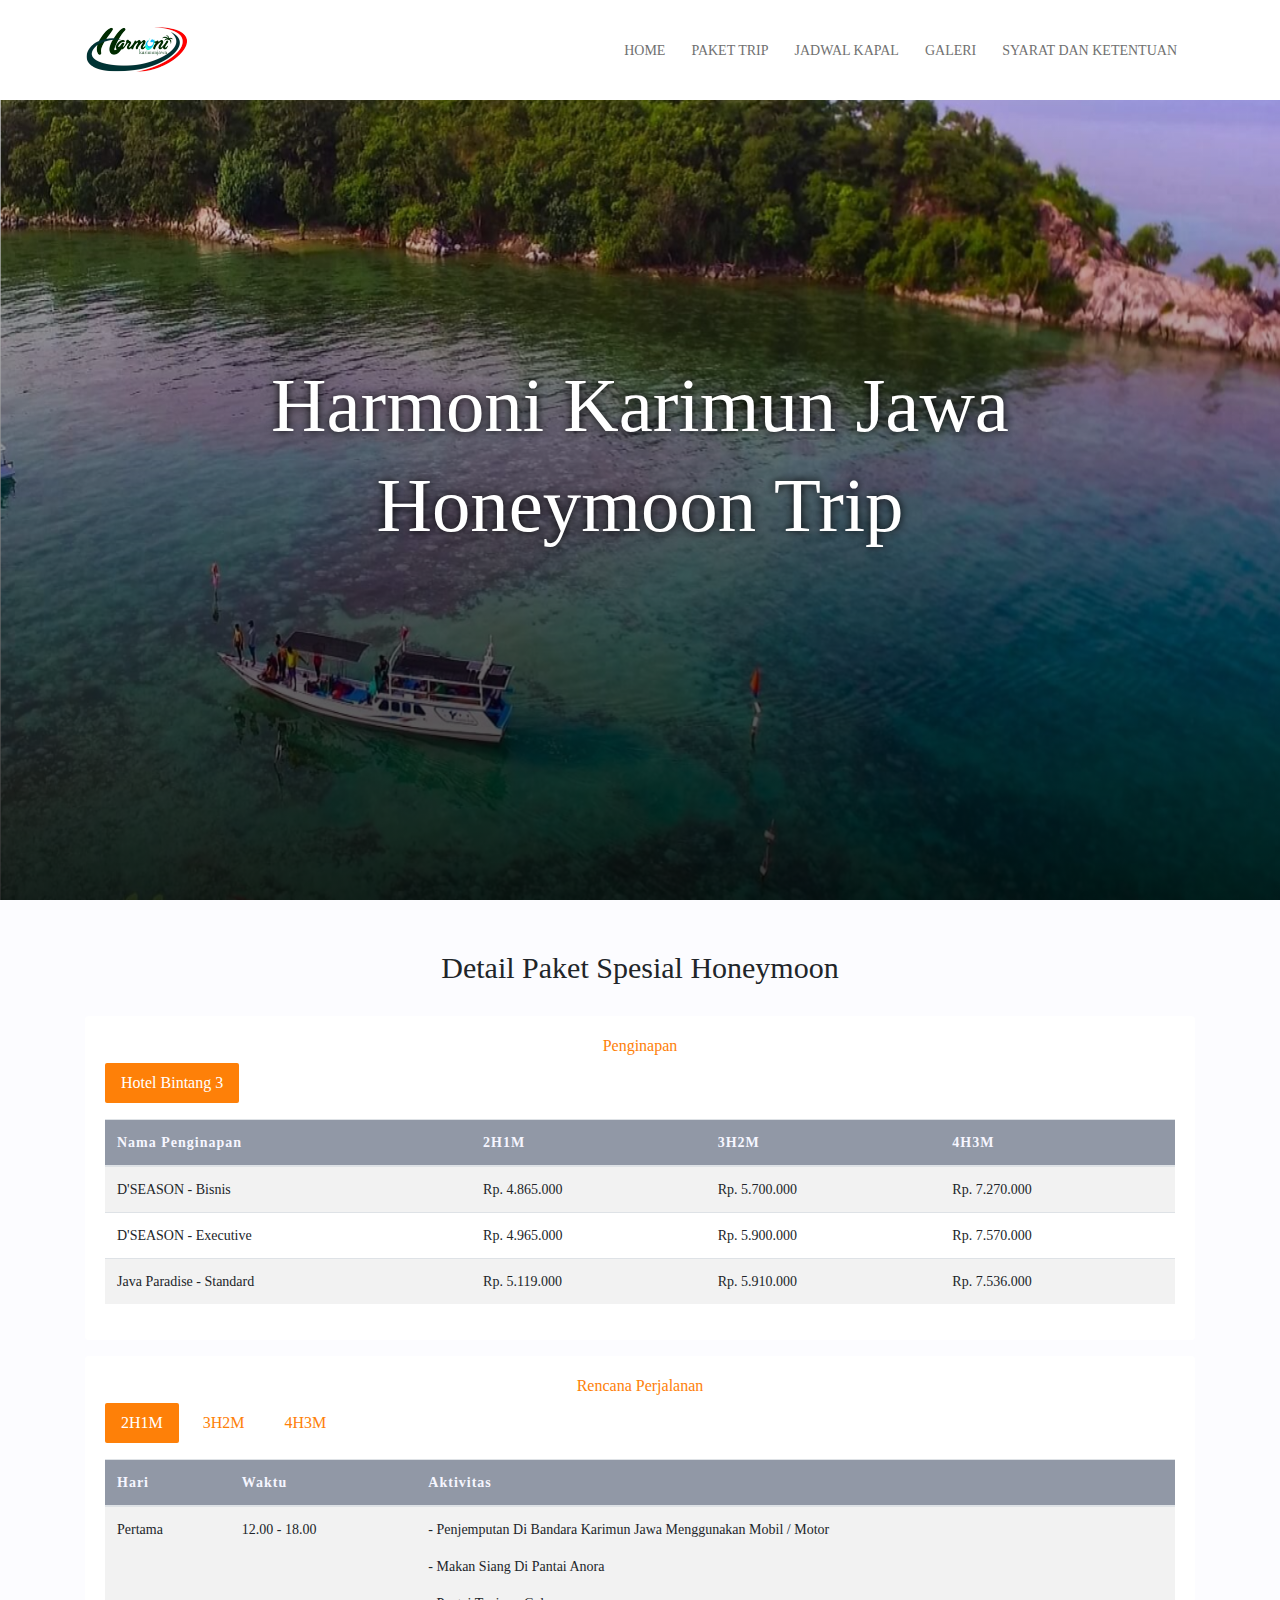
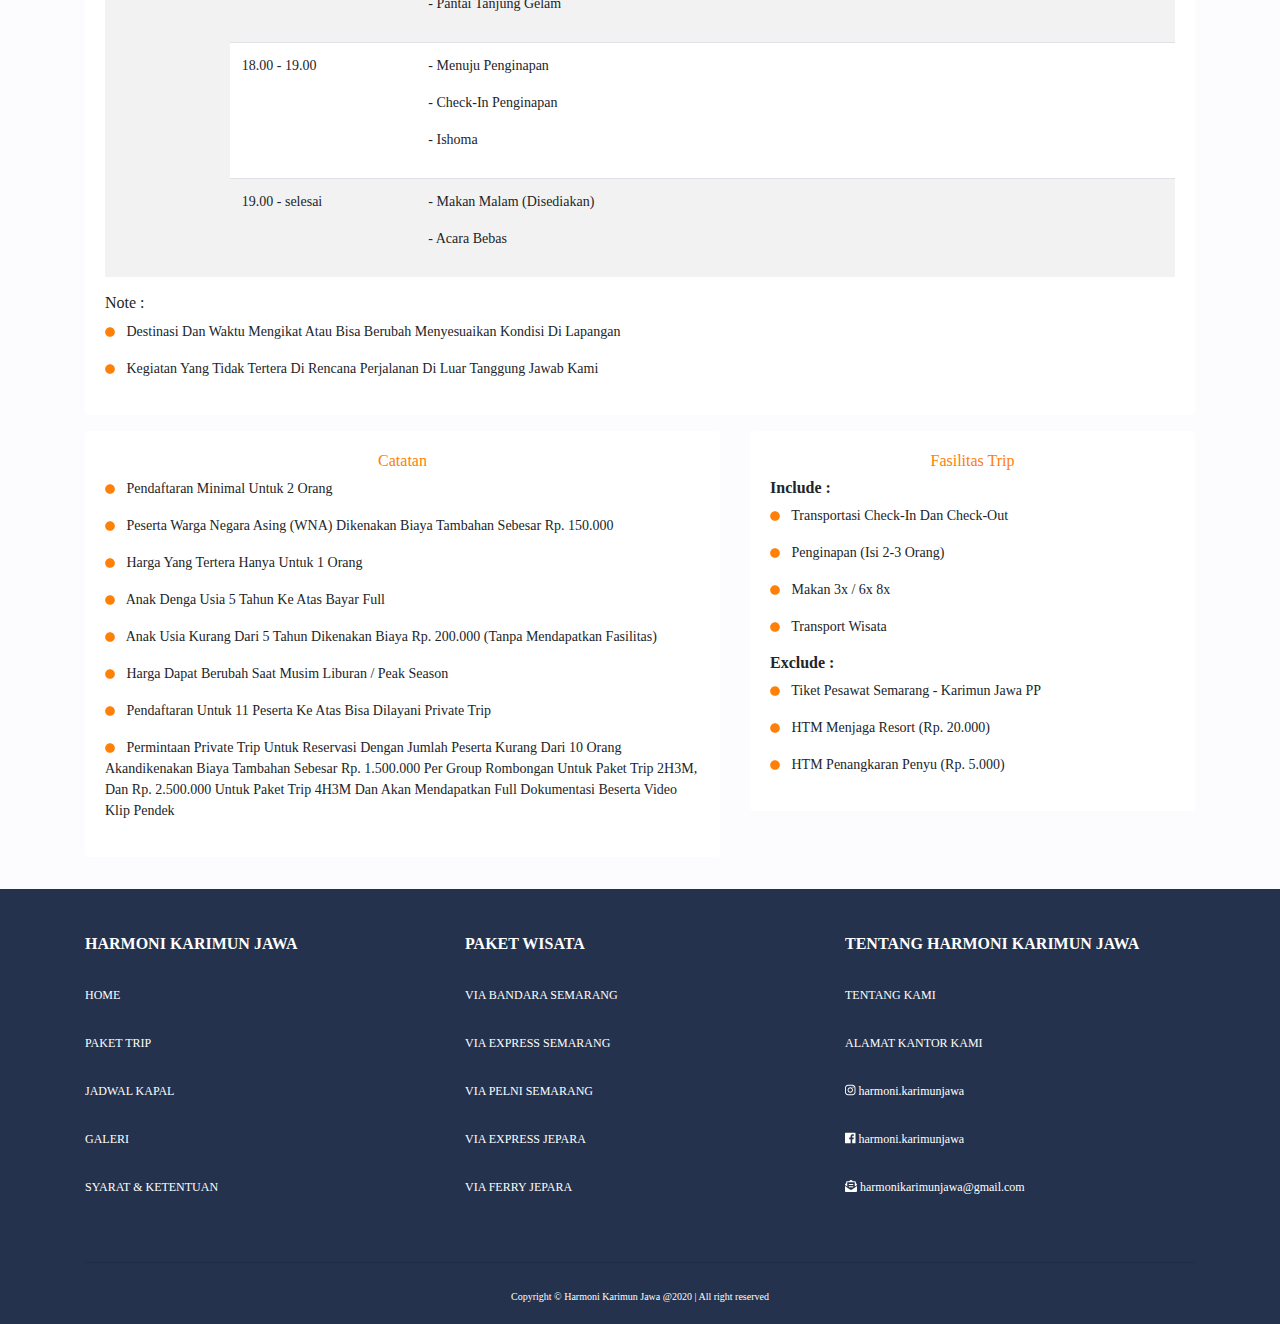
<file: honeymoon-trip.html>
<!doctype html>
<html lang="en">
<head>
    <!-- Required meta tags -->
    <meta charset="utf-8">
    <meta name="viewport" content="width=device-width, initial-scale=1, shrink-to-fit=no">
    <title>HKJ | Honeymoon Trip</title>
    <link rel="stylesheet" href="assets/css/bootstrap.css">
    <link rel="stylesheet" href="assets/css/bootstrap.min.css">
    <link rel="stylesheet" href="assets/css/style.css">
    <link href="https://fonts.googleapis.com/css?family=Arizonia&display=swap" rel="stylesheet">
    <link href="https://fonts.googleapis.com/css?family=Poppins&display=swap" rel="stylesheet">
    <!-- <script defer src="assets/fontawesome/css/all.css"></script> -->
    <script defer src="assets/fontawesome/js/all.js"></script>
</head>
<body data-spy="scroll" data-target="#navbarTest" data-offset="0">

    <!-- navbar -->
    <!-- navbar -->
    <nav class="navbar navbar-expand-lg fixed-top" id="navbarTest">
        <div class="container">
            <a class="navbar-brand" href="index.html">
                <img src="assets/img/logo.png" class="logo">
            </a>
            <a href="" class="navbar-toggler page-scroll" data-toggle="collapse" data-target="#navbarNav" aria-controls="navbarNav" aria-expanded="false" aria-label="Toggle navigation">
                <div>
                    <i class="fas fa-bars c-purple"></i>
                </div>
            </a>
            <div class="collapse navbar-collapse" id="navbarNav">
                <ul class="navbar-nav ml-auto">
                    <li class="nav-item active">
                        <a class="nav-link" href="index.html">HOME <span class="sr-only">(current)</span></a>
                    </li>
                    <li class="nav-item">
                        <a class="nav-link" href="index.html">PAKET TRIP</a>
                    </li>
                    <li class="nav-item">
                        <a class="nav-link" href="jadwal-kapal.html">JADWAL KAPAL</a>
                    </li>
                    <li class="nav-item">
                        <a class="nav-link" href="galeri.html">GALERI</a>
                    </li>
                    <li class="nav-item">
                        <a class="nav-link" href="s&k.html">SYARAT DAN KETENTUAN</a>
                    </li>
                </ul>
            </div>
        </div>
    </nav>
    <!-- /navbar -->

    <section id="home" class="home">
        <div id="carouselExampleFade" class="carousel slide carousel-fade" data-ride="carousel">
            <div class="carousel-inner">
                <div class="carousel-item active banner">
                    <img src="assets/img/banner.png" class="img-banner">
                </div>
                <div class="carousel-item banner">
                    <img src="assets/img/paket-trip/img1.png" class="img-banner">
                </div>
                <div class="carousel-item banner">
                    <img src="assets/img/paket-trip/img14.png" class="img-banner">
                </div>
            </div>
            <div class="title-banner">
                <h5>Harmoni Karimun Jawa</h5>
                <h5>Honeymoon Trip</h5>
            </div>
        </div>
    </section>

    <section id="detail-paket-trip">
        <div class="container">
            <h5 class="title-section">Detail Paket Spesial Honeymoon</h5>
            <div class="card border-0 my-3">
                <div class="card-body">
                    <h5 class="title-table text-center">Penginapan</h5>
                    <div class="border-title mx-auto"></div>
                    <ul class="nav nav-pills mb-3" id="pills-tab" role="tablist">
                        <li class="nav-item mr-2">
                            <a class="nav-link active" id="pills-home-tab" data-toggle="pill" href="#pills-home" role="tab" aria-controls="pills-home" aria-selected="true">Hotel Bintang 3</a>
                        </li>
                    </ul>
                    <div class="tab-content" id="pills-tabContent">
                        <div class="tab-pane fade show active" id="pills-home" role="tabpanel" aria-labelledby="pills-home-tab">
                            <table class="table table-striped table-hover">
                                <thead>
                                    <tr>
                                        <th scope="col">Nama Penginapan</th>
                                        <th scope="col">2H1M</th>
                                        <th scope="col">3H2M</th>
                                        <th scope="col">4H3M</th>
                                    </tr>
                                </thead>
                                <tbody>
                                    <tr>
                                        <td>D'SEASON - Bisnis</td>
                                        <td>Rp. 4.865.000</td>
                                        <td>Rp. 5.700.000</td>
                                        <td>Rp. 7.270.000</td>
                                    </tr>
                                    <tr>
                                        <td>D'SEASON - Executive</td>
                                        <td>Rp. 4.965.000</td>
                                        <td>Rp. 5.900.000</td>
                                        <td>Rp. 7.570.000</td>
                                    </tr>
                                    <tr>
                                        <td>Java Paradise - Standard</td>
                                        <td>Rp. 5.119.000</td>
                                        <td>Rp. 5.910.000</td>
                                        <td>Rp. 7.536.000</td>
                                    </tr>
                                </tbody>
                            </table>
                        </div>
                    </div>
                </div>
            </div>
            <div class="card border-0 my-3">
                <div class="card-body">
                    <h5 class="title-table text-center">Rencana Perjalanan</h5>
                    <div class="border-title mx-auto"></div>

                    <ul class="nav nav-pills mb-3" id="pills-tab" role="tablist">
                        <li class="nav-item mr-2">
                            <a class="nav-link active" id="pills-2h1m-tab" data-toggle="pill" href="#pills-home" role="tab" aria-controls="pills-home" aria-selected="true">2H1M</a>
                        </li>
                        <li class="nav-item">
                            <a class="nav-link mr-2" id="pills-3h2m-tab" data-toggle="pill" href="#pills-profile" role="tab" aria-controls="pills-profile" aria-selected="false">3H2M</a>
                        </li>
                        <li class="nav-item">
                            <a class="nav-link mr-2" id="pills-4h3m-tab" data-toggle="pill" href="#pills-contact" role="tab" aria-controls="pills-contact" aria-selected="false">4H3M</a>
                        </li>
                    </ul>
                    <div class="tab-content" id="pills-tabContent">
                        <div class="tab-pane fade show active" id="pills-home" role="tabpanel" aria-labelledby="pills-2h1m-tab">
                            <table class="table table-striped table-hover">
                                <thead>
                                    <tr>
                                        <th scope="col">Hari</th>
                                        <th scope="col">Waktu</th>
                                        <th scope="col">Aktivitas</th>
                                    </tr>
                                </thead>
                                <tbody class="font-weight-light">
                                    <tr>
                                        <td rowspan="3">Pertama</td>
                                        <td>12.00 - 18.00</td>
                                        <td>
                                            <p>- Penjemputan di  Bandara Karimun Jawa Menggunakan Mobil / Motor</p>
                                            <p>- Makan Siang di Pantai Anora</p>
                                            <p>- Pantai Tanjung Gelam</p>
                                        </td>
                                    </tr>
                                    <tr>
                                        <td>18.00 - 19.00</td>
                                        <td>
                                            <p>- Menuju Penginapan</p>
                                            <p>- Check-in Penginapan</p>
                                            <p>- Ishoma</p>
                                        </td>
                                    </tr>
                                    <tr>
                                        <td>19.00 - selesai</td>
                                        <td>
                                            <p>- Makan Malam (Disediakan)</p>
                                            <p>- Acara Bebas</p>
                                        </td>
                                    </tr>
                                </tbody>
                            </table>
                            <h5 class="catatan">Note : </h5>
                            <p>
                                <i class="fas fa-circle mr-2 c-warning text-xs"></i>
                                Destinasi dan waktu mengikat atau bisa berubah menyesuaikan kondisi di lapangan
                            </p>
                            <p>
                                <i class="fas fa-circle mr-2 c-warning text-xs"></i>
                                Kegiatan yang tidak tertera di rencana perjalanan di luar tanggung jawab kami
                            </p>
                        </div>
                        <div class="tab-pane fade" id="pills-profile" role="tabpanel" aria-labelledby="pills-3h2m-tab">
                         <table class="table table-hover">
                            <thead>
                                <tr>
                                    <th scope="col">Hari</th>
                                    <th scope="col">Waktu</th>
                                    <th scope="col">Aktivitas</th>
                                </tr>
                            </thead>
                            <tbody>
                                <tr>
                                    <td rowspan="3">Pertama</td>
                                    <td>12.00 - 18.00</td>
                                    <td>
                                        <p>Penjemputan di  Bandara Karimun Jawa Menggunakan Mobil / Motor</p>
                                        <p>Makan Siang di Pantai Anora</p>
                                        <p>Pantai Tanjung Gelam</p>
                                    </td>
                                </tr>
                                <tr>
                                    <td>18.00 - 19.00</td>
                                    <td>
                                        <p>Menuju Penginapan</p>
                                        <p>Check-in Penginapan</p>
                                        <p>Ishoma</p>
                                    </td>
                                </tr>
                                <tr>
                                    <td>19.00 - selesai</td>
                                    <td>
                                        <p>Makan Malam (Disediakan)</p>
                                        <p>Acara Bebas</p>
                                    </td>
                                </tr>
                            </tbody>
                        </table>
                        <h5 class="catatan">Note : </h5>
                        <p>
                            <i class="fas fa-circle mr-2 c-warning text-xs"></i>
                            Destinasi dan waktu mengikat atau bisa berubah menyesuaikan kondisi di lapangan
                        </p>
                        <p>
                            <i class="fas fa-circle mr-2 c-warning text-xs"></i>
                            Kegiatan yang tidak tertera di rencana perjalanan di luar tanggung jawab kami
                        </p>
                    </div>
                    <div class="tab-pane fade" id="pills-contact" role="tabpanel" aria-labelledby="pills-4h3m-tab">
                        <table class="table table-hover">
                            <thead>
                                <tr>
                                    <th scope="col">Hari</th>
                                    <th scope="col">Waktu</th>
                                    <th scope="col">Aktivitas</th>
                                </tr>
                            </thead>
                            <tbody>
                                <tr>
                                    <td rowspan="3">Pertama</td>
                                    <td>12.00 - 18.00</td>
                                    <td>
                                        <p>Penjemputan di  Bandara Karimun Jawa Menggunakan Mobil / Motor</p>
                                        <p>Makan Siang di Pantai Anora</p>
                                        <p>Pantai Tanjung Gelam</p>
                                    </td>
                                </tr>
                                <tr>
                                    <td>18.00 - 19.00</td>
                                    <td>
                                        <p>Menuju Penginapan</p>
                                        <p>Check-in Penginapan</p>
                                        <p>Ishoma</p>
                                    </td>
                                </tr>
                                <tr>
                                    <td>19.00 - selesai</td>
                                    <td>
                                        <p>Makan Malam (Disediakan)</p>
                                        <p>Acara Bebas</p>
                                    </td>
                                </tr>
                            </tbody>
                        </table>
                        <h5 class="catatan">Note : </h5> 
                        <p>
                            <i class="fas fa-circle mr-2 c-warning text-xs"></i>
                            Destinasi dan waktu mengikat atau bisa berubah menyesuaikan kondisi di lapangan
                        </p>
                        <p>
                            <i class="fas fa-circle mr-2 c-warning text-xs"></i>
                            Kegiatan yang tidak tertera di rencana perjalanan di luar tanggung jawab kami
                        </p>
                    </div>
                </div>
            </div>
        </div>

        <div class="row mb-3">
            <div class="col-md-7 col-sm-12">
                <div class="card mb-3 border-0">
                    <div class="card-body font-weight-light">
                        <h5 class="title-table text-center">Catatan</h5>
                        <div class="border-title mx-auto"></div>
                        <p>
                            <i class="fas fa-circle mr-2 c-warning text-xs"></i>
                            Pendaftaran minimal untuk 2 orang
                        </p>
                        <p>
                            <i class="fas fa-circle mr-2 c-warning text-xs"></i>
                            Peserta <span>Warga Negara Asing (WNA)</span> dikenakan biaya tambahan sebesar Rp. 150.000
                        </p>
                        <p>
                            <i class="fas fa-circle mr-2 c-warning text-xs"></i>
                            Harga yang tertera hanya untuk 1 orang
                        </p>
                        <p>
                            <i class="fas fa-circle mr-2 c-warning text-xs"></i>
                            Anak denga usia 5 tahun ke atas bayar full
                        </p>
                        <p>
                            <i class="fas fa-circle mr-2 c-warning text-xs"></i>
                            Anak usia kurang dari 5 tahun dikenakan biaya Rp. 200.000 (Tanpa mendapatkan fasilitas)
                        </p>
                        <p>
                            <i class="fas fa-circle mr-2 c-warning text-xs"></i>
                            Harga dapat berubah saat musim liburan / peak season
                        </p>
                        <p>
                            <i class="fas fa-circle mr-2 c-warning text-xs"></i>
                            Pendaftaran untuk 11 peserta ke atas bisa dilayani private trip
                        </p>
                        <p>
                            <i class="fas fa-circle mr-2 c-warning text-xs"></i>
                            Permintaan private trip untuk reservasi dengan jumlah peserta kurang dari 10 orang akandikenakan biaya tambahan sebesar <span>Rp. 1.500.000</span> per group rombongan untuk paket trip 2H3M, dan <span>Rp. 2.500.000</span> untuk paket trip 4H3M dan akan mendapatkan full dokumentasi beserta video klip pendek
                        </p>
                    </div>
                </div>
            </div>
            <div class="col-md-5 col-sm-12">
                <div class="card border-0">
                    <div class="card-body font-weight-light">
                        <h5 class="title-table text-center">Fasilitas Trip</h5>
                        <div class="border-title mx-auto"></div>
                        <h5 class="title-fasilitas">Include : </h5>
                        <p>
                            <i class="fas fa-circle mr-2 c-warning text-xs"></i>
                            Transportasi Check-in dan Check-out
                        </p>
                        <p>
                            <i class="fas fa-circle mr-2 c-warning text-xs"></i>
                            Penginapan (Isi 2-3 Orang)
                        </p>
                        <p>
                            <i class="fas fa-circle mr-2 c-warning text-xs"></i>
                            Makan 3x / 6x 8x
                        </p>
                        <p>
                            <i class="fas fa-circle mr-2 c-warning text-xs"></i>
                            Transport Wisata
                        </p>
                        <h5 class="title-fasilitas">Exclude : </h5>
                        <p>
                            <i class="fas fa-circle mr-2 c-warning text-xs"></i>
                            Tiket Pesawat Semarang - Karimun Jawa PP
                        </p>
                        <p>
                            <i class="fas fa-circle mr-2 c-warning text-xs"></i>
                            HTM Menjaga Resort (Rp. 20.000)
                        </p>
                        <p>
                            <i class="fas fa-circle mr-2 c-warning text-xs"></i> 
                            HTM Penangkaran Penyu (Rp. 5.000)
                        </p>
                    </div>
                </div>
            </div>
        </div>
    </div>
</section>

<footer id="footer">
    <div class="container font-weight-light">
        <div class="row">
            <div class="kol col-xs-12 col-sm-6 col-md-4">
                <h5>HARMONI KARIMUN JAWA</h5>
                <a href="" class="text-sm">
                    <p>HOME</p>
                </a>
                <a href="" class="text-sm">
                    <p>PAKET TRIP</p>
                </a><a href="" class="text-sm">
                    <p>JADWAL KAPAL</p>
                </a><a href="" class="text-sm">
                    <p>GALERI</p>
                </a><a href="" class="text-sm">
                    <p>SYARAT & KETENTUAN</p>
                </a>
            </div>

            <div class="kol col-xs-12 col-sm-6 col-md-4">
                <h5>PAKET WISATA</h5>
                <a href="" class="text-sm">
                    <p>VIA BANDARA SEMARANG</p>
                </a>
                <a href="" class="text-sm">
                    <p>VIA EXPRESS SEMARANG</p>
                </a>
                <a href="" class="text-sm">
                    <p>VIA PELNI SEMARANG</p>
                </a>
                <a href="" class="text-sm">
                    <p>VIA EXPRESS JEPARA</p>
                </a>
                <a href="" class="text-sm">
                    <p>VIA FERRY JEPARA</p>
                </a>
            </div>

            <div class="kol col-xs-12 col-sm-6 col-md-4">
                <h5>TENTANG HARMONI KARIMUN JAWA</h5>
                <a href="" class="text-sm">
                    <p>TENTANG KAMI</p>
                </a>
                <a href="" class="text-sm">
                    <p>ALAMAT KANTOR KAMI</p>
                </a>
                <a href="" class="text-sm">
                    <p><i class="fab fa-instagram"></i> harmoni.karimunjawa</p>
                </a>
                <a href="" class="text-sm">
                    <p><i class="fab fa-facebook"></i> harmoni.karimunjawa</p>
                </a>
                <a href="" class="text-sm">
                    <p><i class="fas fa-envelope-open-text"></i> harmonikarimunjawa@gmail.com</p>
                </a>
            </div>
        </div>
        <div class="text-center my-auto text-xs">
            <hr>
            <p>Copyright &copy; Harmoni Karimun Jawa @2020 | All right reserved</p>
        </div>
    </div>
</footer>



<!-- Optional JavaScript -->
<script defer src="assets/js/jquery.js"></script>
<script defer src="assets/js/bootstrap.min.js"></script>
<script defer src="assets/js/script.js"></script>    
</body>
</html>
</file>
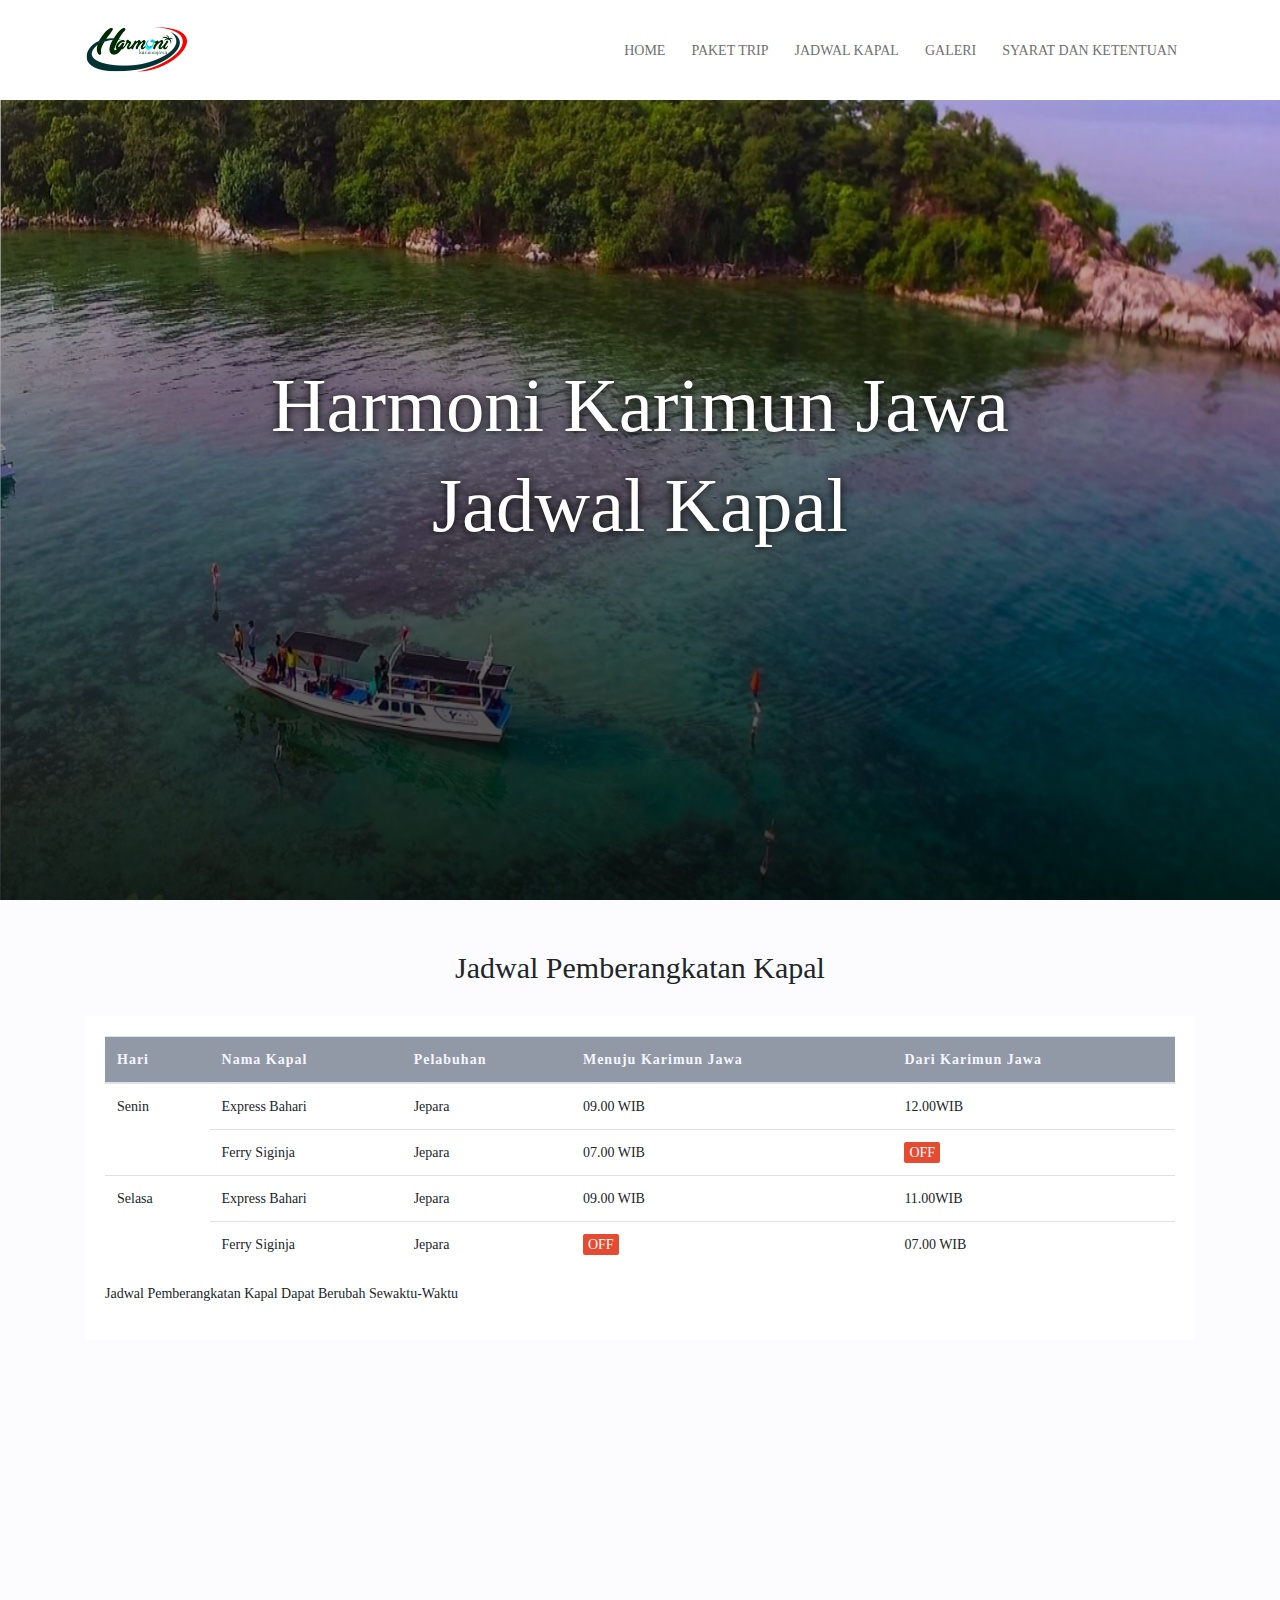
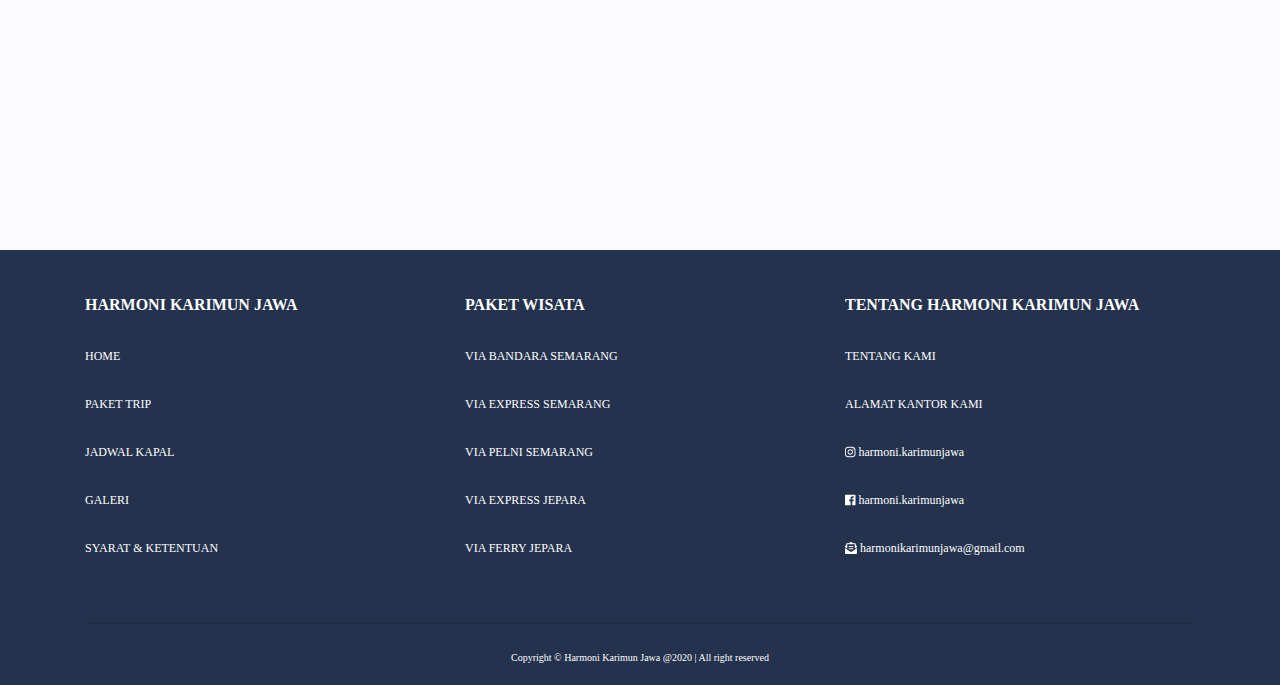
<file: jadwal-kapal.html>
<!doctype html>
<html lang="en">
<head>
    <!-- Required meta tags -->
    <meta charset="utf-8">
    <meta name="viewport" content="width=device-width, initial-scale=1, shrink-to-fit=no">
    <title>HKJ | Jadwal Kapal</title>
    <link rel="stylesheet" href="assets/css/bootstrap.css">
    <link rel="stylesheet" href="assets/css/bootstrap.min.css">
    <link rel="stylesheet" href="assets/css/style.css">
    <link href="https://fonts.googleapis.com/css?family=Arizonia&display=swap" rel="stylesheet">
    <link href="https://fonts.googleapis.com/css?family=Poppins&display=swap" rel="stylesheet">
    <!-- <script defer src="assets/fontawesome/css/all.css"></script> -->
    <script defer src="assets/fontawesome/js/all.js"></script>
</head>
<body data-spy="scroll" data-target="#navbarTest" data-offset="0">

    <!-- navbar -->
    <nav class="navbar navbar-expand-lg fixed-top" id="navbarTest">
        <div class="container">
            <a class="navbar-brand" href="index.html">
                <img src="assets/img/logo.png" class="logo">
            </a>
            <a href="" class="navbar-toggler page-scroll" data-toggle="collapse" data-target="#navbarNav" aria-controls="navbarNav" aria-expanded="false" aria-label="Toggle navigation">
                <div>
                    <i class="fas fa-bars c-purple"></i>
                </div>
            </a>
            <div class="collapse navbar-collapse" id="navbarNav">
                <ul class="navbar-nav ml-auto">
                    <li class="nav-item active">
                        <a class="nav-link" href="index.html">HOME <span class="sr-only">(current)</span></a>
                    </li>
                    <li class="nav-item">
                        <a class="nav-link" href="index.html">PAKET TRIP</a>
                    </li>
                    <li class="nav-item">
                        <a class="nav-link" href="jadwal-kapal.html">JADWAL KAPAL</a>
                    </li>
                    <li class="nav-item">
                        <a class="nav-link" href="galeri.html">GALERI</a>
                    </li>
                    <li class="nav-item">
                        <a class="nav-link" href="s&k.html">SYARAT DAN KETENTUAN</a>
                    </li>
                </ul>
            </div>
        </div>
    </nav>
    <!-- /navbar -->

    <section id="home" class="home">
        <div id="carouselExampleFade" class="carousel slide carousel-fade" data-ride="carousel">
            <div class="carousel-inner">
                <div class="carousel-item active banner">
                    <img src="assets/img/banner.png" class="img-banner">
                </div>
                <div class="carousel-item banner">
                    <img src="assets/img/paket-trip/img1.png" class="img-banner">
                </div>
                <div class="carousel-item banner">
                    <img src="assets/img/paket-trip/img14.png" class="img-banner">
                </div>
            </div>
            <div class="title-banner">
                <h5>Harmoni Karimun Jawa</h5>
                <h5>Jadwal Kapal</h5>
            </div>
        </div>
    </section>

    <section id="jadwal-kapal">
        <div class="container">
            <h5 class="title-section">Jadwal Pemberangkatan Kapal</h5>
            <div class="card border-0">
                <div class="card-body">
                    <table class="table table-hover">
                      <thead>
                        <tr>
                          <th scope="col">Hari</th>
                          <th scope="col">Nama Kapal</th>
                          <th scope="col">Pelabuhan</th>
                          <th scope="col">Menuju Karimun Jawa</th>
                          <th scope="col">Dari Karimun Jawa</th>
                      </tr>
                  </thead>
                  <tbody>
                    <tr>
                        <td rowspan="2">Senin</td>
                        <td>Express Bahari</td>
                        <td>Jepara</td>
                        <td>09.00 WIB</td>
                        <td>12.00WIB</td>
                    </tr>
                    <tr>
                        <td>Ferry Siginja</td>
                        <td>Jepara</td>
                        <td>07.00 WIB</td>
                        <td class="off">
                            <span>Off</span>
                        </td>
                    </tr>

                    <tr>
                        <td rowspan="2">Selasa</td>
                        <td>Express Bahari</td>
                        <td>Jepara</td>
                        <td>09.00 WIB</td>
                        <td>11.00WIB</td>
                    </tr>
                    <tr>
                        <td>Ferry Siginja</td>
                        <td>Jepara</td>
                        <td class="off">
                            <span>Off</span>
                        </td>
                        <td>07.00 WIB</td>
                    </tr>
                </tbody>
            </table>
            <p>Jadwal pemberangkatan Kapal Dapat Berubah sewaktu-waktu</p>
        </div>
    </div>
</div>
</section>

<footer id="footer">
    <div class="container font-weight-light">
        <div class="row">
            <div class="kol col-xs-12 col-sm-6 col-md-4">
                <h5>HARMONI KARIMUN JAWA</h5>
                <a href="" class="text-sm">
                    <p>HOME</p>
                </a>
                <a href="" class="text-sm">
                    <p>PAKET TRIP</p>
                </a><a href="" class="text-sm">
                    <p>JADWAL KAPAL</p>
                </a><a href="" class="text-sm">
                    <p>GALERI</p>
                </a><a href="" class="text-sm">
                    <p>SYARAT & KETENTUAN</p>
                </a>
            </div>

            <div class="kol col-xs-12 col-sm-6 col-md-4">
                <h5>PAKET WISATA</h5>
                <a href="" class="text-sm">
                    <p>VIA BANDARA SEMARANG</p>
                </a>
                <a href="" class="text-sm">
                    <p>VIA EXPRESS SEMARANG</p>
                </a>
                <a href="" class="text-sm">
                    <p>VIA PELNI SEMARANG</p>
                </a>
                <a href="" class="text-sm">
                    <p>VIA EXPRESS JEPARA</p>
                </a>
                <a href="" class="text-sm">
                    <p>VIA FERRY JEPARA</p>
                </a>
            </div>

            <div class="kol col-xs-12 col-sm-6 col-md-4">
                <h5>TENTANG HARMONI KARIMUN JAWA</h5>
                <a href="" class="text-sm">
                    <p>TENTANG KAMI</p>
                </a>
                <a href="" class="text-sm">
                    <p>ALAMAT KANTOR KAMI</p>
                </a>
                <a href="" class="text-sm">
                    <p><i class="fab fa-instagram"></i> harmoni.karimunjawa</p>
                </a>
                <a href="" class="text-sm">
                    <p><i class="fab fa-facebook"></i> harmoni.karimunjawa</p>
                </a>
                <a href="" class="text-sm">
                    <p><i class="fas fa-envelope-open-text"></i> harmonikarimunjawa@gmail.com</p>
                </a>
            </div>
        </div>
        <div class="text-center my-auto text-xs">
            <hr>
            <p>Copyright &copy; Harmoni Karimun Jawa @2020 | All right reserved</p>
        </div>
    </div>
</footer>



<!-- Optional JavaScript -->
<script defer src="assets/js/jquery.js"></script>
<script defer src="assets/js/bootstrap.min.js"></script>
<script defer src="assets/js/script.js"></script>    
</body>
</html>
</file>
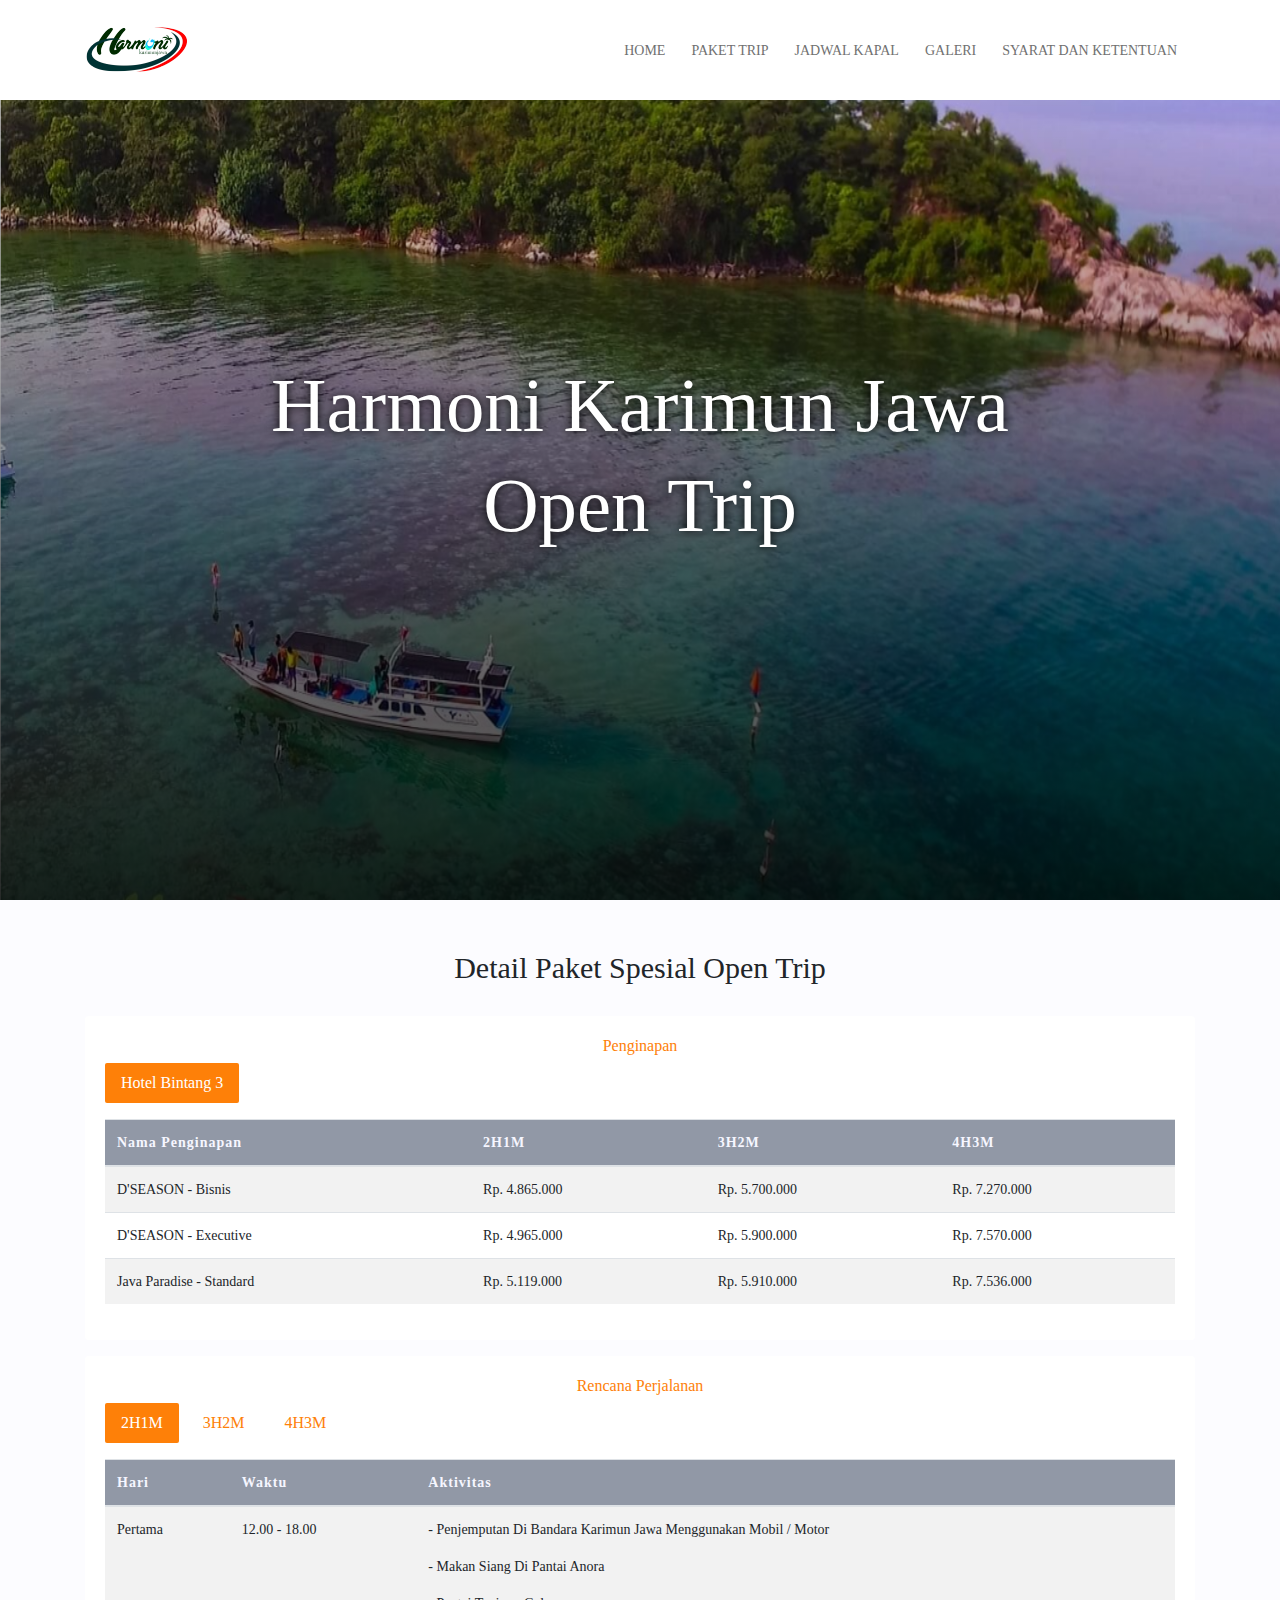
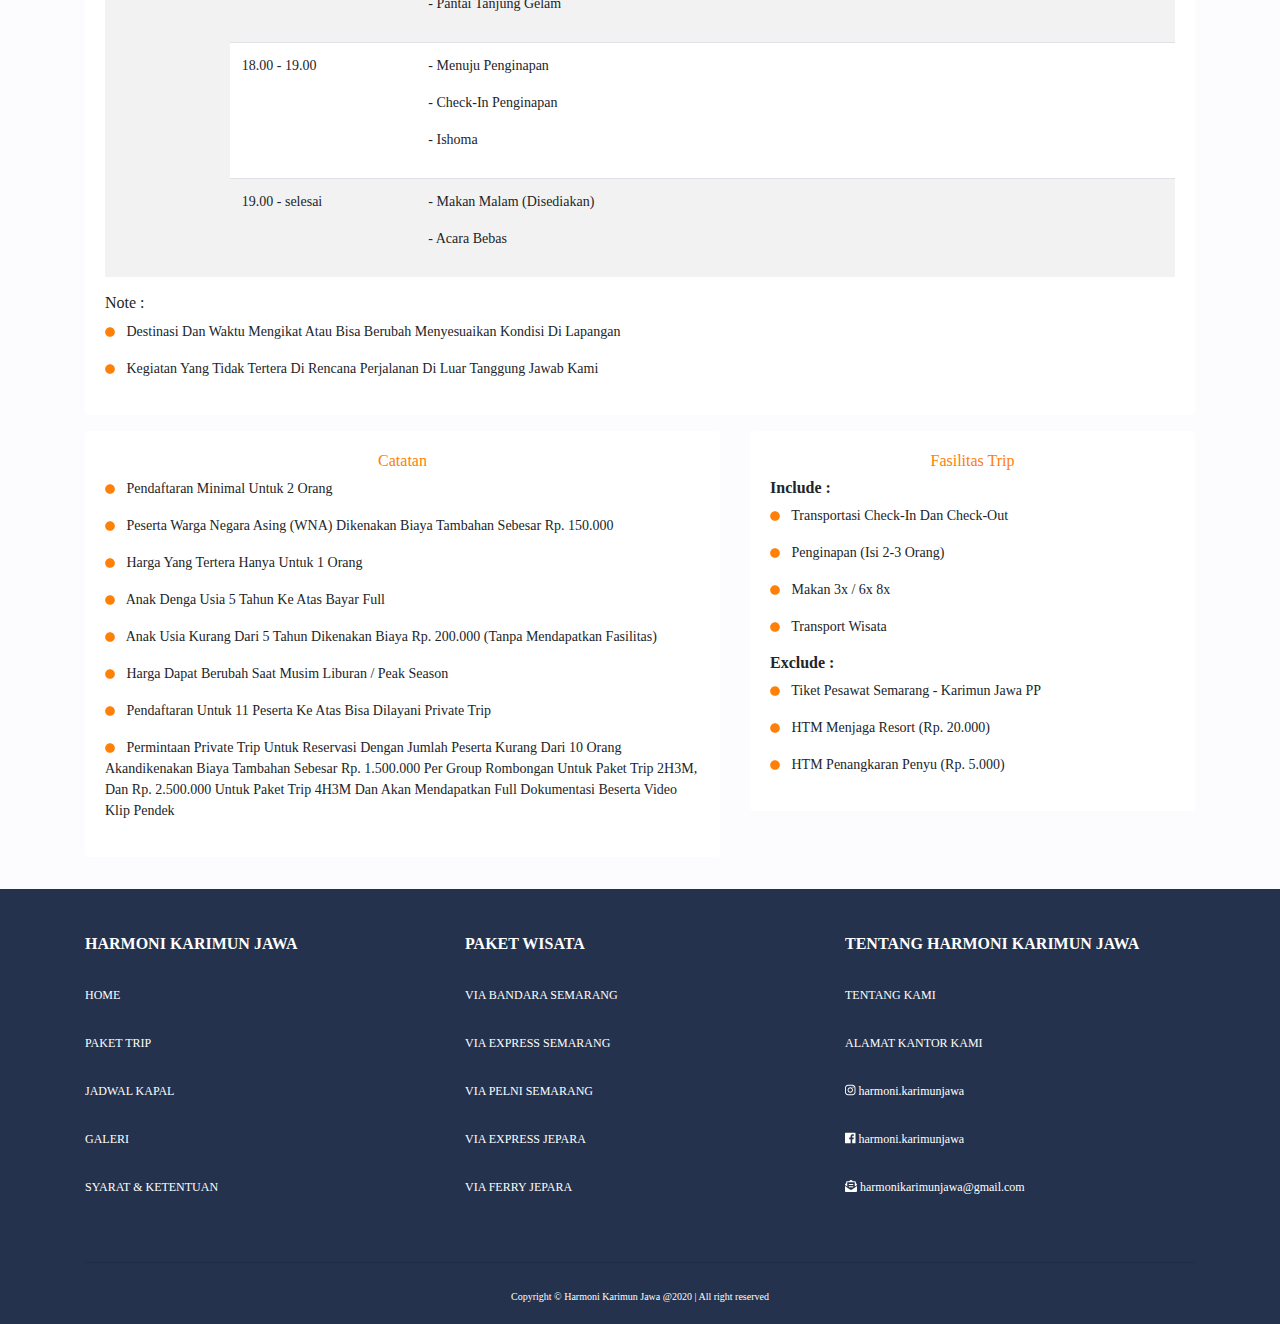
<file: open-trip.html>
<!doctype html>
<html lang="en">
<head>
    <!-- Required meta tags -->
    <meta charset="utf-8">
    <meta name="viewport" content="width=device-width, initial-scale=1, shrink-to-fit=no">
    <title>HKJ | Open Trip</title>
    <link rel="stylesheet" href="assets/css/bootstrap.css">
    <link rel="stylesheet" href="assets/css/bootstrap.min.css">
    <link rel="stylesheet" href="assets/css/style.css">
    <link href="https://fonts.googleapis.com/css?family=Arizonia&display=swap" rel="stylesheet">
    <link href="https://fonts.googleapis.com/css?family=Poppins&display=swap" rel="stylesheet">
    <!-- <script defer src="assets/fontawesome/css/all.css"></script> -->
    <script defer src="assets/fontawesome/js/all.js"></script>
</head>
<body data-spy="scroll" data-target="#navbarTest" data-offset="0">

    <!-- navbar -->
    <nav class="navbar navbar-expand-lg fixed-top" id="navbarTest">
        <div class="container">
            <a class="navbar-brand" href="index.html">
                <img src="assets/img/logo.png" class="logo">
            </a>
            <a href="" class="navbar-toggler page-scroll" data-toggle="collapse" data-target="#navbarNav" aria-controls="navbarNav" aria-expanded="false" aria-label="Toggle navigation">
                <div>
                    <i class="fas fa-bars c-purple"></i>
                </div>
            </a>
            <div class="collapse navbar-collapse" id="navbarNav">
                <ul class="navbar-nav ml-auto">
                    <li class="nav-item active">
                        <a class="nav-link" href="index.html">HOME <span class="sr-only">(current)</span></a>
                    </li>
                    <li class="nav-item">
                        <a class="nav-link" href="index.html">PAKET TRIP</a>
                    </li>
                    <li class="nav-item">
                        <a class="nav-link" href="jadwal-kapal.html">JADWAL KAPAL</a>
                    </li>
                    <li class="nav-item">
                        <a class="nav-link" href="galeri.html">GALERI</a>
                    </li>
                    <li class="nav-item">
                        <a class="nav-link" href="s&k.html">SYARAT DAN KETENTUAN</a>
                    </li>
                </ul>
            </div>
        </div>
    </nav>
    <!-- /navbar -->

    <section id="home" class="home">
        <div id="carouselExampleFade" class="carousel slide carousel-fade" data-ride="carousel">
            <div class="carousel-inner">
                <div class="carousel-item active banner">
                    <img src="assets/img/banner.png" class="img-banner">
                </div>
                <div class="carousel-item banner">
                    <img src="assets/img/paket-trip/img1.png" class="img-banner">
                </div>
                <div class="carousel-item banner">
                    <img src="assets/img/paket-trip/img14.png" class="img-banner">
                </div>
            </div>
            <div class="title-banner">
                <h5>Harmoni Karimun Jawa</h5>
                <h5>Open Trip</h5>
            </div>
        </div>
    </section>

    <section id="detail-paket-trip">
        <div class="container">
            <h5 class="title-section">Detail Paket Spesial Open Trip</h5>
            <div class="card border-0 my-3">
                <div class="card-body">
                    <h5 class="title-table text-center">Penginapan</h5>
                    <div class="border-title mx-auto"></div>
                    <ul class="nav nav-pills mb-3" id="pills-tab" role="tablist">
                        <li class="nav-item mr-2">
                            <a class="nav-link active" id="pills-home-tab" data-toggle="pill" href="#pills-home" role="tab" aria-controls="pills-home" aria-selected="true">Hotel Bintang 3</a>
                        </li>
                    </ul>
                    <div class="tab-content" id="pills-tabContent">
                        <div class="tab-pane fade show active" id="pills-home" role="tabpanel" aria-labelledby="pills-home-tab">
                            <table class="table table-striped table-hover">
                                <thead>
                                    <tr>
                                        <th scope="col">Nama Penginapan</th>
                                        <th scope="col">2H1M</th>
                                        <th scope="col">3H2M</th>
                                        <th scope="col">4H3M</th>
                                    </tr>
                                </thead>
                                <tbody>
                                    <tr>
                                        <td>D'SEASON - Bisnis</td>
                                        <td>Rp. 4.865.000</td>
                                        <td>Rp. 5.700.000</td>
                                        <td>Rp. 7.270.000</td>
                                    </tr>
                                    <tr>
                                        <td>D'SEASON - Executive</td>
                                        <td>Rp. 4.965.000</td>
                                        <td>Rp. 5.900.000</td>
                                        <td>Rp. 7.570.000</td>
                                    </tr>
                                    <tr>
                                        <td>Java Paradise - Standard</td>
                                        <td>Rp. 5.119.000</td>
                                        <td>Rp. 5.910.000</td>
                                        <td>Rp. 7.536.000</td>
                                    </tr>
                                </tbody>
                            </table>
                        </div>
                    </div>
                </div>
            </div>
            <div class="card border-0 my-3">
                <div class="card-body">
                    <h5 class="title-table text-center">Rencana Perjalanan</h5>
                    <div class="border-title mx-auto"></div>

                    <ul class="nav nav-pills mb-3" id="pills-tab" role="tablist">
                        <li class="nav-item mr-2">
                            <a class="nav-link active" id="pills-2h1m-tab" data-toggle="pill" href="#pills-home" role="tab" aria-controls="pills-home" aria-selected="true">2H1M</a>
                        </li>
                        <li class="nav-item">
                            <a class="nav-link mr-2" id="pills-3h2m-tab" data-toggle="pill" href="#pills-profile" role="tab" aria-controls="pills-profile" aria-selected="false">3H2M</a>
                        </li>
                        <li class="nav-item">
                            <a class="nav-link mr-2" id="pills-4h3m-tab" data-toggle="pill" href="#pills-contact" role="tab" aria-controls="pills-contact" aria-selected="false">4H3M</a>
                        </li>
                    </ul>
                    <div class="tab-content" id="pills-tabContent">
                        <div class="tab-pane fade show active" id="pills-home" role="tabpanel" aria-labelledby="pills-2h1m-tab">
                            <table class="table table-striped table-hover">
                                <thead>
                                    <tr>
                                        <th scope="col">Hari</th>
                                        <th scope="col">Waktu</th>
                                        <th scope="col">Aktivitas</th>
                                    </tr>
                                </thead>
                                <tbody class="font-weight-light">
                                    <tr>
                                        <td rowspan="3">Pertama</td>
                                        <td>12.00 - 18.00</td>
                                        <td>
                                            <p>- Penjemputan di  Bandara Karimun Jawa Menggunakan Mobil / Motor</p>
                                            <p>- Makan Siang di Pantai Anora</p>
                                            <p>- Pantai Tanjung Gelam</p>
                                        </td>
                                    </tr>
                                    <tr>
                                        <td>18.00 - 19.00</td>
                                        <td>
                                            <p>- Menuju Penginapan</p>
                                            <p>- Check-in Penginapan</p>
                                            <p>- Ishoma</p>
                                        </td>
                                    </tr>
                                    <tr>
                                        <td>19.00 - selesai</td>
                                        <td>
                                            <p>- Makan Malam (Disediakan)</p>
                                            <p>- Acara Bebas</p>
                                        </td>
                                    </tr>
                                </tbody>
                            </table>
                            <h5 class="catatan">Note : </h5>
                            <p>
                                <i class="fas fa-circle mr-2 c-warning text-xs"></i>
                                Destinasi dan waktu mengikat atau bisa berubah menyesuaikan kondisi di lapangan
                            </p>
                            <p>
                                <i class="fas fa-circle mr-2 c-warning text-xs"></i>
                                Kegiatan yang tidak tertera di rencana perjalanan di luar tanggung jawab kami
                            </p>
                        </div>
                        <div class="tab-pane fade" id="pills-profile" role="tabpanel" aria-labelledby="pills-3h2m-tab">
                           <table class="table table-hover">
                            <thead>
                                <tr>
                                    <th scope="col">Hari</th>
                                    <th scope="col">Waktu</th>
                                    <th scope="col">Aktivitas</th>
                                </tr>
                            </thead>
                            <tbody>
                                <tr>
                                    <td rowspan="3">Pertama</td>
                                    <td>12.00 - 18.00</td>
                                    <td>
                                        <p>Penjemputan di  Bandara Karimun Jawa Menggunakan Mobil / Motor</p>
                                        <p>Makan Siang di Pantai Anora</p>
                                        <p>Pantai Tanjung Gelam</p>
                                    </td>
                                </tr>
                                <tr>
                                    <td>18.00 - 19.00</td>
                                    <td>
                                        <p>Menuju Penginapan</p>
                                        <p>Check-in Penginapan</p>
                                        <p>Ishoma</p>
                                    </td>
                                </tr>
                                <tr>
                                    <td>19.00 - selesai</td>
                                    <td>
                                        <p>Makan Malam (Disediakan)</p>
                                        <p>Acara Bebas</p>
                                    </td>
                                </tr>
                            </tbody>
                        </table>
                        <h5 class="catatan">Note : </h5>
                        <p>
                            <i class="fas fa-circle mr-2 c-warning text-xs"></i>
                            Destinasi dan waktu mengikat atau bisa berubah menyesuaikan kondisi di lapangan
                        </p>
                        <p>
                            <i class="fas fa-circle mr-2 c-warning text-xs"></i>
                            Kegiatan yang tidak tertera di rencana perjalanan di luar tanggung jawab kami
                        </p>
                    </div>
                    <div class="tab-pane fade" id="pills-contact" role="tabpanel" aria-labelledby="pills-4h3m-tab">
                        <table class="table table-hover">
                            <thead>
                                <tr>
                                    <th scope="col">Hari</th>
                                    <th scope="col">Waktu</th>
                                    <th scope="col">Aktivitas</th>
                                </tr>
                            </thead>
                            <tbody>
                                <tr>
                                    <td rowspan="3">Pertama</td>
                                    <td>12.00 - 18.00</td>
                                    <td>
                                        <p>Penjemputan di  Bandara Karimun Jawa Menggunakan Mobil / Motor</p>
                                        <p>Makan Siang di Pantai Anora</p>
                                        <p>Pantai Tanjung Gelam</p>
                                    </td>
                                </tr>
                                <tr>
                                    <td>18.00 - 19.00</td>
                                    <td>
                                        <p>Menuju Penginapan</p>
                                        <p>Check-in Penginapan</p>
                                        <p>Ishoma</p>
                                    </td>
                                </tr>
                                <tr>
                                    <td>19.00 - selesai</td>
                                    <td>
                                        <p>Makan Malam (Disediakan)</p>
                                        <p>Acara Bebas</p>
                                    </td>
                                </tr>
                            </tbody>
                        </table>
                        <h5 class="catatan">Note : </h5> 
                        <p>
                            <i class="fas fa-circle mr-2 c-warning text-xs"></i>
                            Destinasi dan waktu mengikat atau bisa berubah menyesuaikan kondisi di lapangan
                        </p>
                        <p>
                            <i class="fas fa-circle mr-2 c-warning text-xs"></i>
                            Kegiatan yang tidak tertera di rencana perjalanan di luar tanggung jawab kami
                        </p>
                    </div>
                </div>
            </div>
        </div>

        <div class="row mb-3">
            <div class="col-md-7 col-sm-12">
                <div class="card mb-3 border-0">
                    <div class="card-body font-weight-light">
                        <h5 class="title-table text-center">Catatan</h5>
                        <div class="border-title mx-auto"></div>
                        <p>
                            <i class="fas fa-circle mr-2 c-warning text-xs"></i>
                            Pendaftaran minimal untuk 2 orang
                        </p>
                        <p>
                            <i class="fas fa-circle mr-2 c-warning text-xs"></i>
                            Peserta <span>Warga Negara Asing (WNA)</span> dikenakan biaya tambahan sebesar Rp. 150.000
                        </p>
                        <p>
                            <i class="fas fa-circle mr-2 c-warning text-xs"></i>
                            Harga yang tertera hanya untuk 1 orang
                        </p>
                        <p>
                            <i class="fas fa-circle mr-2 c-warning text-xs"></i>
                            Anak denga usia 5 tahun ke atas bayar full
                        </p>
                        <p>
                            <i class="fas fa-circle mr-2 c-warning text-xs"></i>
                            Anak usia kurang dari 5 tahun dikenakan biaya Rp. 200.000 (Tanpa mendapatkan fasilitas)
                        </p>
                        <p>
                            <i class="fas fa-circle mr-2 c-warning text-xs"></i>
                            Harga dapat berubah saat musim liburan / peak season
                        </p>
                        <p>
                            <i class="fas fa-circle mr-2 c-warning text-xs"></i>
                            Pendaftaran untuk 11 peserta ke atas bisa dilayani private trip
                        </p>
                        <p>
                            <i class="fas fa-circle mr-2 c-warning text-xs"></i>
                            Permintaan private trip untuk reservasi dengan jumlah peserta kurang dari 10 orang akandikenakan biaya tambahan sebesar <span>Rp. 1.500.000</span> per group rombongan untuk paket trip 2H3M, dan <span>Rp. 2.500.000</span> untuk paket trip 4H3M dan akan mendapatkan full dokumentasi beserta video klip pendek
                        </p>
                    </div>
                </div>
            </div>
            <div class="col-md-5 col-sm-12">
                <div class="card border-0">
                    <div class="card-body font-weight-light">
                        <h5 class="title-table text-center">Fasilitas Trip</h5>
                        <div class="border-title mx-auto"></div>
                        <h5 class="title-fasilitas">Include : </h5>
                        <p>
                            <i class="fas fa-circle mr-2 c-warning text-xs"></i>
                            Transportasi Check-in dan Check-out
                        </p>
                        <p>
                            <i class="fas fa-circle mr-2 c-warning text-xs"></i>
                            Penginapan (Isi 2-3 Orang)
                        </p>
                        <p>
                            <i class="fas fa-circle mr-2 c-warning text-xs"></i>
                            Makan 3x / 6x 8x
                        </p>
                        <p>
                            <i class="fas fa-circle mr-2 c-warning text-xs"></i>
                            Transport Wisata
                        </p>
                        <h5 class="title-fasilitas">Exclude : </h5>
                        <p>
                            <i class="fas fa-circle mr-2 c-warning text-xs"></i>
                            Tiket Pesawat Semarang - Karimun Jawa PP
                        </p>
                        <p>
                            <i class="fas fa-circle mr-2 c-warning text-xs"></i>
                            HTM Menjaga Resort (Rp. 20.000)
                        </p>
                        <p>
                            <i class="fas fa-circle mr-2 c-warning text-xs"></i> 
                            HTM Penangkaran Penyu (Rp. 5.000)
                        </p>
                    </div>
                </div>
            </div>
        </div>
    </div>
</section>

<footer id="footer">
    <div class="container font-weight-light">
        <div class="row">
            <div class="kol col-xs-12 col-sm-6 col-md-4">
                <h5>HARMONI KARIMUN JAWA</h5>
                <a href="" class="text-sm">
                    <p>HOME</p>
                </a>
                <a href="" class="text-sm">
                    <p>PAKET TRIP</p>
                </a><a href="" class="text-sm">
                    <p>JADWAL KAPAL</p>
                </a><a href="" class="text-sm">
                    <p>GALERI</p>
                </a><a href="" class="text-sm">
                    <p>SYARAT & KETENTUAN</p>
                </a>
            </div>

            <div class="kol col-xs-12 col-sm-6 col-md-4">
                <h5>PAKET WISATA</h5>
                <a href="" class="text-sm">
                    <p>VIA BANDARA SEMARANG</p>
                </a>
                <a href="" class="text-sm">
                    <p>VIA EXPRESS SEMARANG</p>
                </a>
                <a href="" class="text-sm">
                    <p>VIA PELNI SEMARANG</p>
                </a>
                <a href="" class="text-sm">
                    <p>VIA EXPRESS JEPARA</p>
                </a>
                <a href="" class="text-sm">
                    <p>VIA FERRY JEPARA</p>
                </a>
            </div>

            <div class="kol col-xs-12 col-sm-6 col-md-4">
                <h5>TENTANG HARMONI KARIMUN JAWA</h5>
                <a href="" class="text-sm">
                    <p>TENTANG KAMI</p>
                </a>
                <a href="" class="text-sm">
                    <p>ALAMAT KANTOR KAMI</p>
                </a>
                <a href="" class="text-sm">
                    <p><i class="fab fa-instagram"></i> harmoni.karimunjawa</p>
                </a>
                <a href="" class="text-sm">
                    <p><i class="fab fa-facebook"></i> harmoni.karimunjawa</p>
                </a>
                <a href="" class="text-sm">
                    <p><i class="fas fa-envelope-open-text"></i> harmonikarimunjawa@gmail.com</p>
                </a>
            </div>
        </div>
        <div class="text-center my-auto text-xs">
            <hr>
            <p>Copyright &copy; Harmoni Karimun Jawa @2020 | All right reserved</p>
        </div>
    </div>
</footer>

<!-- Optional JavaScript -->
<script defer src="assets/js/jquery.js"></script>
<script defer src="assets/js/bootstrap.min.js"></script>
<script defer src="assets/js/script.js"></script>    
</body>
</html>
</file>
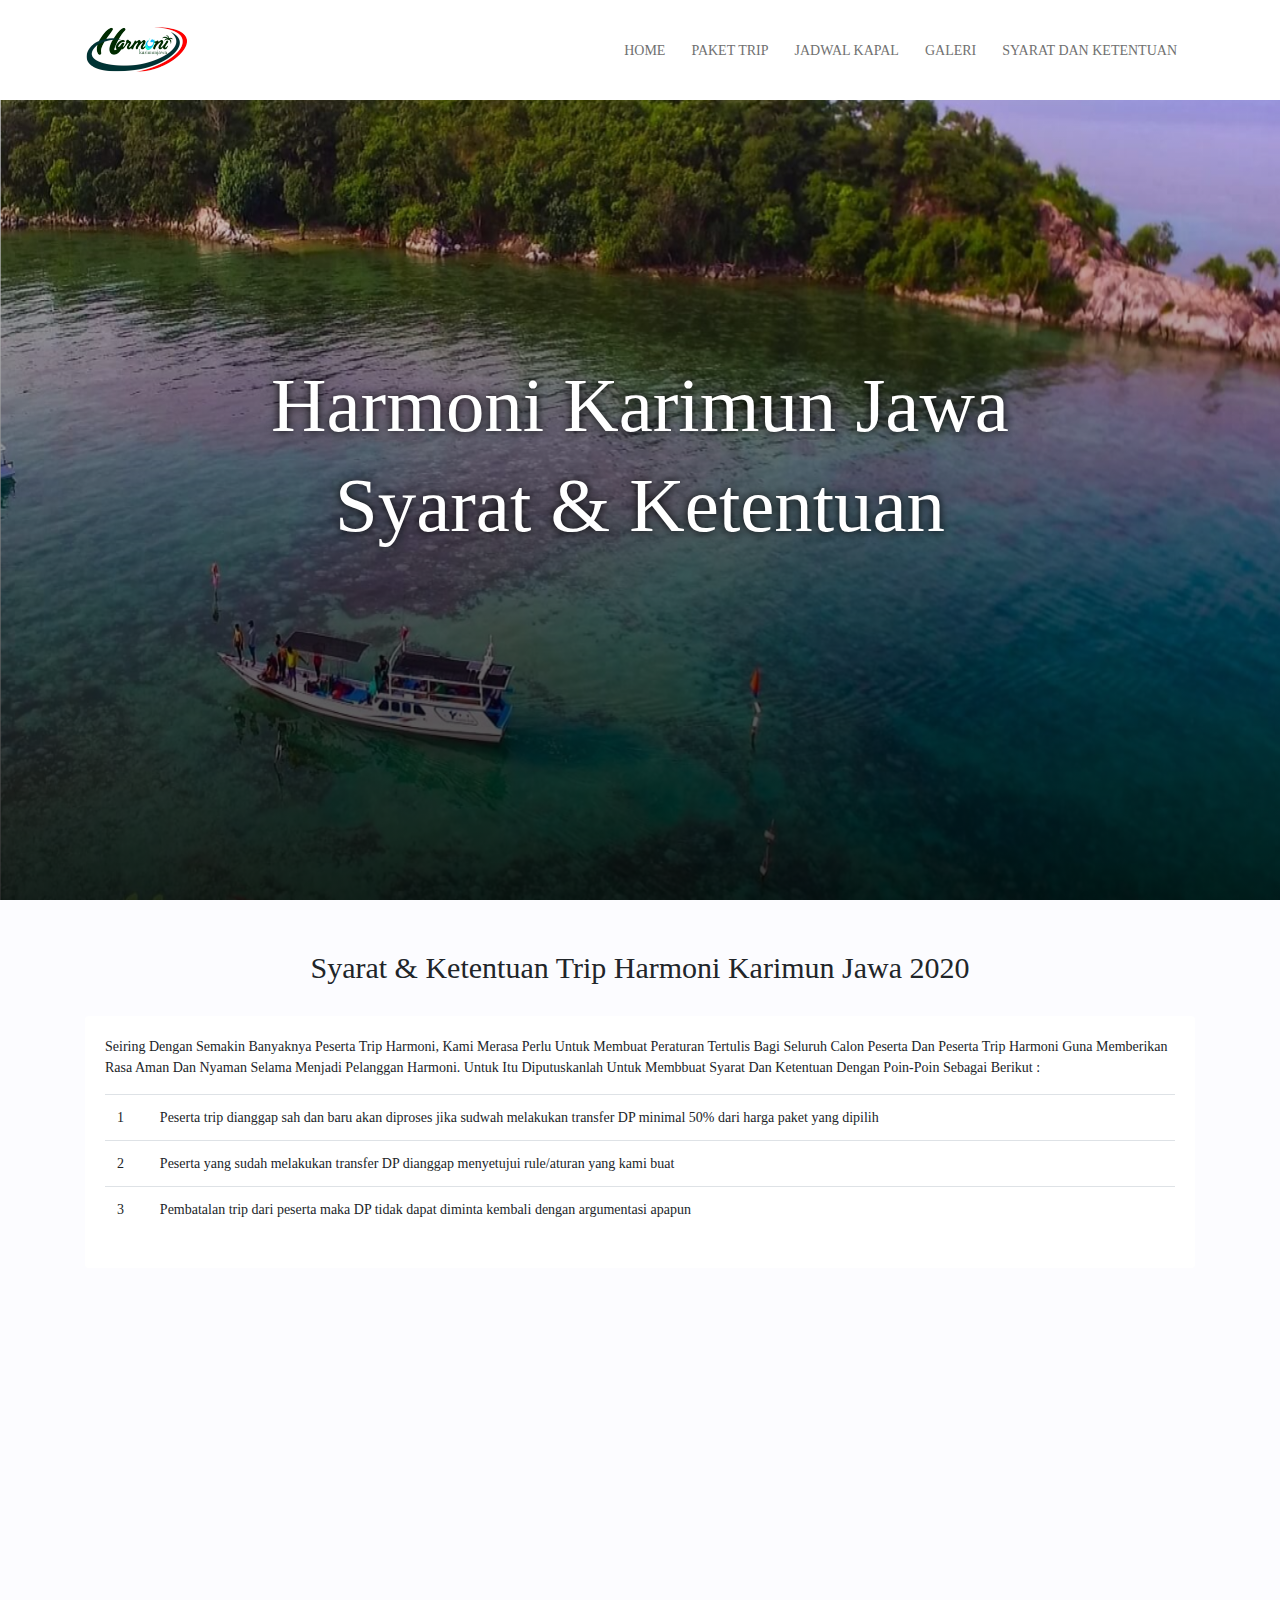
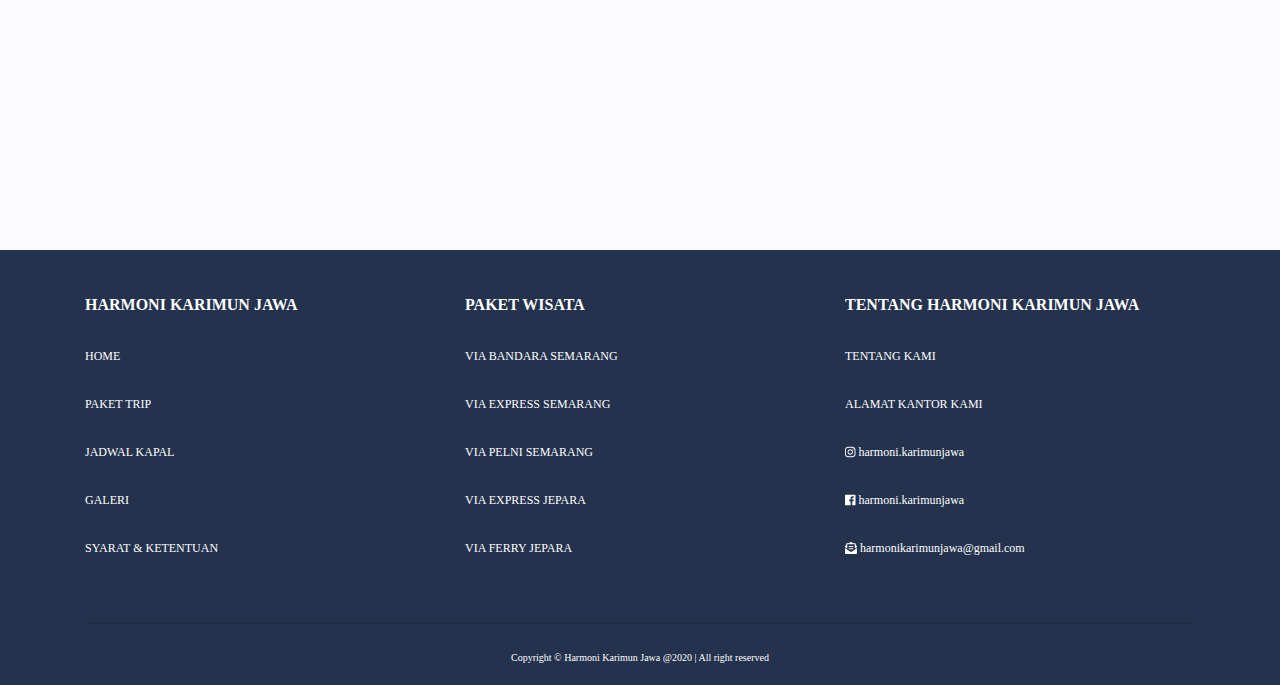
<file: s&k.html>
<!doctype html>
<html lang="en">
<head>
    <!-- Required meta tags -->
    <meta charset="utf-8">
    <meta name="viewport" content="width=device-width, initial-scale=1, shrink-to-fit=no">
    <title>HKJ | Syarat & Ketentuan</title>
    <link rel="stylesheet" href="assets/css/bootstrap.css">
    <link rel="stylesheet" href="assets/css/bootstrap.min.css">
    <link rel="stylesheet" href="assets/css/style.css">
    <link href="https://fonts.googleapis.com/css?family=Arizonia&display=swap" rel="stylesheet">
    <link href="https://fonts.googleapis.com/css?family=Poppins&display=swap" rel="stylesheet">
    <!-- <script defer src="assets/fontawesome/css/all.css"></script> -->
    <script defer src="assets/fontawesome/js/all.js"></script>
</head>
<body data-spy="scroll" data-target="#navbarTest" data-offset="0">

    <!-- navbar -->
    <nav class="navbar navbar-expand-sm fixed-top" id="navbarTest">
        <div class="container">
            <a class="navbar-brand" href="index.html">
                <img src="assets/img/logo.png" class="logo">
            </a>
            <a href="" class="navbar-toggler page-scroll" data-toggle="collapse" data-target="#navbarNav" aria-controls="navbarNav" aria-expanded="false" aria-label="Toggle navigation">
                <div>
                    <i class="fas fa-bars c-purple"></i>
                </div>
            </a>

            <div class="collapse navbar-collapse" id="navbarNav">
               <ul class="navbar-nav ml-auto">
                <li class="nav-item active">
                    <a class="nav-link" href="index.html">HOME <span class="sr-only">(current)</span></a>
                </li>
                <li class="nav-item">
                    <a class="nav-link" href="index.html">PAKET TRIP</a>
                </li>
                <li class="nav-item">
                    <a class="nav-link" href="jadwal-kapal.html">JADWAL KAPAL</a>
                </li>
                <li class="nav-item">
                    <a class="nav-link" href="galeri.html">GALERI</a>
                </li>
                <li class="nav-item">
                    <a class="nav-link" href="s&k.html">SYARAT DAN KETENTUAN</a>
                </li>
            </ul>
        </div>
    </div>
</nav>
<!-- /navbar -->

<section id="home" class="home">
    <div id="carouselExampleFade" class="carousel slide carousel-fade" data-ride="carousel">
        <div class="carousel-inner">
            <div class="carousel-item active banner">
                <img src="assets/img/banner.png" class="img-banner">
            </div>
            <div class="carousel-item banner">
                <img src="assets/img/paket-trip/img1.png" class="img-banner">
            </div>
            <div class="carousel-item banner">
                <img src="assets/img/paket-trip/img14.png" class="img-banner">
            </div>
        </div>
        <div class="title-banner">
            <h5>Harmoni Karimun Jawa</h5>
            <h5>Syarat & Ketentuan</h5>
        </div>
    </div>
</section>

<section id="s&k">
    <div class="container">
        <h5 class="title-section">Syarat & Ketentuan Trip Harmoni Karimun Jawa 2020</h5>
        <div class="card border-0">
            <div class="card-body">
                <p>Seiring dengan semakin banyaknya peserta trip harmoni, kami merasa perlu untuk membuat peraturan tertulis bagi seluruh calon peserta dan peserta trip harmoni guna memberikan rasa aman dan nyaman selama menjadi pelanggan Harmoni. Untuk itu diputuskanlah untuk membbuat Syarat dan ketentuan dengan poin-poin sebagai berikut :</p>

                <table class="table border-0">
                    <tbody>
                        <tr>
                            <td>1</td>
                            <td>Peserta trip dianggap sah dan baru akan diproses jika sudwah melakukan transfer DP minimal 50% dari harga paket yang dipilih</td>
                        </tr>
                        <tr>
                            <td>2</td>
                            <td>Peserta yang sudah melakukan transfer DP dianggap menyetujui rule/aturan yang kami buat</td>
                        </tr>
                        <tr>
                            <td>3</td>
                            <td>Pembatalan trip dari peserta maka DP tidak dapat diminta kembali dengan argumentasi apapun</td>
                        </tr>
                    </tbody>
                </table>
            </div>
        </div>
    </div>
</section>

<footer id="footer">
    <div class="container font-weight-light">
        <div class="row">
            <div class="kol col-xs-12 col-sm-6 col-md-4">
                <h5>HARMONI KARIMUN JAWA</h5>
                <a href="" class="text-sm">
                    <p>HOME</p>
                </a>
                <a href="" class="text-sm">
                    <p>PAKET TRIP</p>
                </a><a href="" class="text-sm">
                    <p>JADWAL KAPAL</p>
                </a><a href="" class="text-sm">
                    <p>GALERI</p>
                </a><a href="" class="text-sm">
                    <p>SYARAT & KETENTUAN</p>
                </a>
            </div>

            <div class="kol col-xs-12 col-sm-6 col-md-4">
                <h5>PAKET WISATA</h5>
                <a href="" class="text-sm">
                    <p>VIA BANDARA SEMARANG</p>
                </a>
                <a href="" class="text-sm">
                    <p>VIA EXPRESS SEMARANG</p>
                </a>
                <a href="" class="text-sm">
                    <p>VIA PELNI SEMARANG</p>
                </a>
                <a href="" class="text-sm">
                    <p>VIA EXPRESS JEPARA</p>
                </a>
                <a href="" class="text-sm">
                    <p>VIA FERRY JEPARA</p>
                </a>
            </div>

            <div class="kol col-xs-12 col-sm-6 col-md-4">
                <h5>TENTANG HARMONI KARIMUN JAWA</h5>
                <a href="" class="text-sm">
                    <p>TENTANG KAMI</p>
                </a>
                <a href="" class="text-sm">
                    <p>ALAMAT KANTOR KAMI</p>
                </a>
                <a href="" class="text-sm">
                    <p><i class="fab fa-instagram"></i> harmoni.karimunjawa</p>
                </a>
                <a href="" class="text-sm">
                    <p><i class="fab fa-facebook"></i> harmoni.karimunjawa</p>
                </a>
                <a href="" class="text-sm">
                    <p><i class="fas fa-envelope-open-text"></i> harmonikarimunjawa@gmail.com</p>
                </a>
            </div>
        </div>
        <div class="text-center my-auto text-xs">
            <hr>
            <p>Copyright &copy; Harmoni Karimun Jawa @2020 | All right reserved</p>
        </div>
    </div>
</footer>



<!-- Optional JavaScript -->
<script defer src="assets/js/jquery.js"></script>
<script defer src="assets/js/bootstrap.min.js"></script>
<script defer src="assets/js/script.js"></script>    
</body>
</html>
</file>
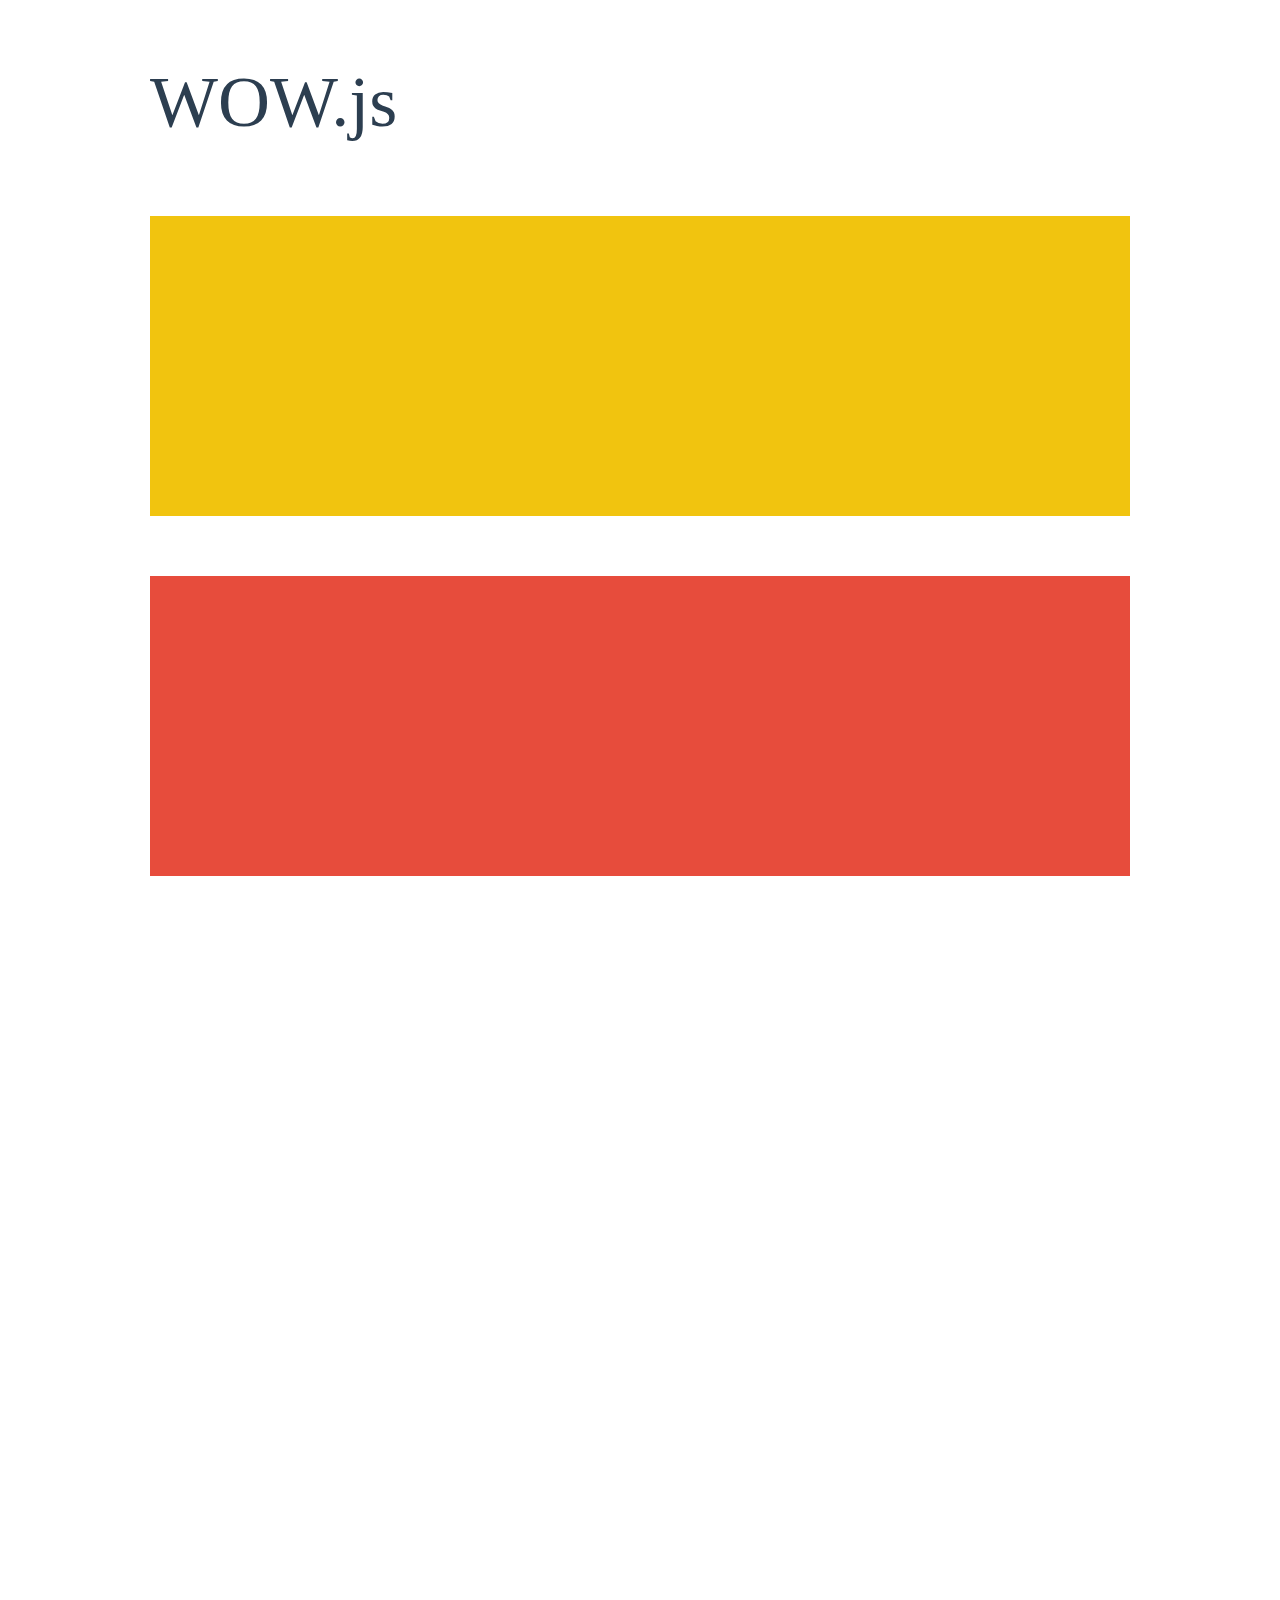
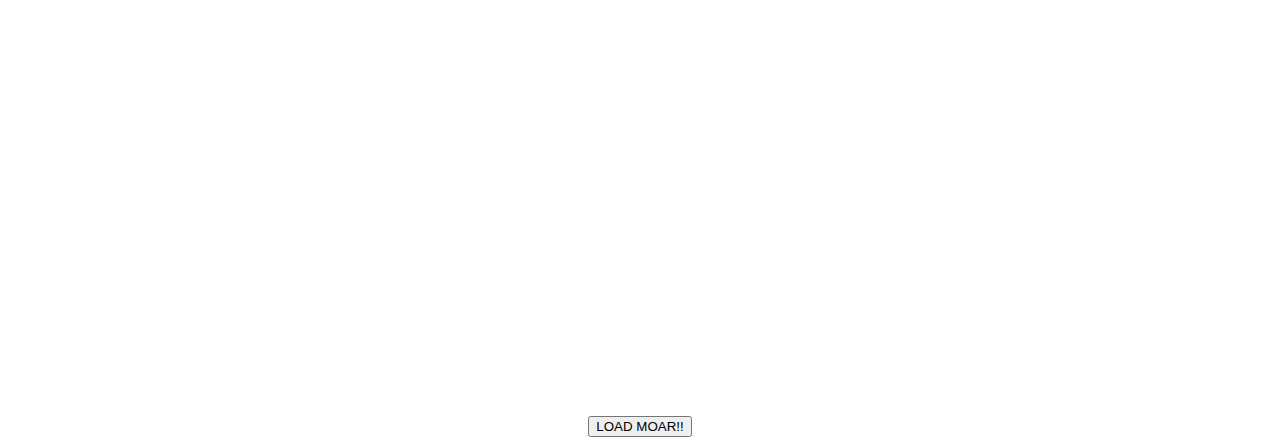
<file: assets/js/wowjs/demo.html>
<!doctype html>

<html lang="en">
<head>
  <meta charset="utf-8">
  <title>WOW</title>
  <link rel="stylesheet" href="css/libs/animate.css">
  <link rel="stylesheet" href="css/site.css">
  <style>
    .wow:first-child {
      visibility: hidden;
    }
  </style>
  <!--[if IE]>
    <script src="http://html5shiv.googlecode.com/svn/trunk/html5.js"></script>
  <![endif]-->
</head>

<body>
  <div id="container">
    <header>
      <h1>WOW.js</h1>
    </header>
    <div id="main">
      <section class="wow fadeInDown" style="background-color: #f1c40f;"></section>
      <section class="wow pulse" style="background-color: #e74c3c;" data-wow-iteration="infinite" data-wow-duration="1500ms"></section>
      <section class="section--purple wow slideInRight" data-wow-delay="2s"></section>
      <section class="section--blue wow bounceInLeft" data-wow-offset="300"></section>
      <section class="section--green wow slideInLeft" data-wow-duration="4s"></section>
      <button id="moar">LOAD MOAR!!</button>
    </div>
  </div>
  <script src="dist/wow.js"></script>
  <script>
    wow = new WOW(
      {
        animateClass: 'animated',
        offset:       100,
        callback:     function(box) {
          console.log("WOW: animating <" + box.tagName.toLowerCase() + ">")
        }
      }
    );
    wow.init();
    document.getElementById('moar').onclick = function() {
      var section = document.createElement('section');
      section.className = 'section--purple wow fadeInDown';
      this.parentNode.insertBefore(section, this);
    };
  </script>
</body>
</html>
</file>
<file: assets/css/style.css>
*
{
	margin: 0;
	padding: 0;
	box-sizing: border-box;
}
body
{
	font-family: Montserrat;
	background: #fcfcff;
}

/*root*/
section
{
	min-height: 100vh;
}

a:hover
{
	text-decoration: none;
	color: #ffffff;
}

.btn-custom
{
	color: #ffffff;
	font-weight: 500;
	border-radius: 2px;
	padding: 10px;
	background: #FE8008 !important;
}

.title-section
{
	font-size: 30px;
	margin: 50px 0 30px 0;
	text-align: center;
}

.text-sm
{
	font-size: 12px !important;
}

.text-xs
{
	font-size: 10px !important;
}

.c-warning
{
	color: #FE8008 !important;
}
/*/root*/
.navbar
{
	background: #ffffff;
	font-size: 14px;
	height: 100px;
}

.navbar ul li a
{
	color:  #707070 !important;
	margin-right: 10px;
	font-weight: 500;
}

.navbar ul li a:hover
{
	color: #ffffff !important;
	border-radius: 2px;
	background: #FE8008;
}

.banner img
{
	position: relative;
	width: 100%;
	height: 100vh;
}

.banner::after
{
	content: '';
	display: block;
	position: absolute;
	background-image: linear-gradient(to top, rgba(0,0,0,0.8), rgba(0,0,0,0));
	height: 100%;
	width: 100%;
	bottom: 0;
}

.title-banner
{
	position: absolute;
	z-index: 99;
	top: 40vh;
	width: 100%;
	max-height: 100vh;
	text-align: center;
}

.title-banner h5
{
	color: #ffffff;
	margin-top?: -30%;
	font-size: 6vw;
	text-shadow: 0 .1px 10px #000000;
}

.title-banner p
{
	font-size: 1.50vw;
	font-weight: 400;
	color: #F5F5F5;
	margin-bottom: 50px;
}

.banner .btn-custom
{
	font-size: 1.6vw;
}

/*section paket trip*/
figure
{
	position: relative;
}

.img-paket
{
	width: 350px;
	border-radius: 4px;
	height: 400px;
	overflow: hidden;
	box-shadow: 0 0.2rem 1rem rgba(0, 0, 0, 0.50) !important;
}

.img-paket-trip
{
	max-height: 400px;
	max-width: 350px auto;
}

.figure::after
{
	content: '';
	display: block;
	position: absolute;
	opacity: 0.8;
	background-image: linear-gradient(to top, rgba(0,0,0,1), rgba(0,0,0,0));
	height: 50%;
	width: 350px;
	border-radius: 4px;
	bottom: 0;
}

.caption-paket-trip
{
	position: absolute;
	bottom: 0;
	z-index: 99;
	padding: 0 0 20px 20px;
	letter-spacing: 1px;
}

.caption-paket-trip .title-paket
{
	font-size: 16px;
	color: #F6F6FF;
	font-weight: 700;
}

.caption-paket-trip .title-paket span
{
	color: #FE8008;
}

.caption-paket-trip .price-paket
{
	font-size: 12px; 
	color: #A9A9AE;
	font-weight: 400;
}

.img-paket a
{
	position: absolute;
	top: 0;
	bottom: 0;
	left: 0;
	right: 0;
	background: rgba(0,0,0,0.7);
	opacity: 0;
	transition: opacity 0.3s;
	z-index: 98;
}

.img-paket:hover a
{
	opacity: 1;
	color: salmon;
}
/*/section paket trip*/

/*section testimoni*/
.carousel-testimoni
{
	justify-content: center;
	text-align: center;
}

.carousel-testimoni h5
{
	font-size: 16px;
	font-weight: 700;
	margin: 10px 0 20px 0;
}

.carousel-testimoni p
{
	font-size: 14px;
	margin-bottom: 50px;
}

.carousel-icon li
{
	height: 15px;
	width: 15px;
	margin: 10px 5px 0 0;
	border-radius: 50%;
	display: inline-block;
	transition: opacity 0.6s ease;
	opacity: 0.5;
    background-color: #24324D;
}

.carousel-icon .active
{
	background-color: #FE8008;
}
/*/section testimoni*/

/*footer*/
footer
{
	background: #24324d;
	bottom: 0;
}

footer .kol
{
	margin: 45px 0 30px 0;
}

footer .kol h5
{
	color: #ffffff;
	font-size: 16px;
	font-weight: 700;
	padding-bottom: 15px;
}

footer a
{
	color :#F6F6FF;
	font-size: 14px;
	margin: 0 0 20px 0;
}

footer p
{
	color: #ffffff;
	padding: 10px 0 20px 0;
	margin: 0;
}
/*/footer*/

/*page detail trip*/
.title-table
{
	font-size: 16px; 
	color: #FE8008;
}

.table
{
	font-size: 14px;
}

.table thead
{
	background: rgba(36, 50, 77, 0.5);
	color: #f6f6ff;
	letter-spacing: 1px;
}

.title-fasilitas
{
	font-size: 16px;
	font-weight: 600;
}

.card p
{
	font-size: 14px !important;
	text-transform: capitalize;
}

.rencana a
{
	font-size: 14px;
}

.nav-link

{
	color: #FE8008;

}

.nav-pills .nav-link:hover,
.nav-pills .active
{
	border-radius: 2px;
	background:  #FE8008 !important;
	transition: opacity .3s;
}

.catatan
{
	font-size: 16px;
}
/*/page detail trip*/

/*jadwal kapal*/
.table .off span
{
	color: #ffffff;
	padding: 3px 5px;
	border-radius: 2px; 
	background: rgb(229, 75, 48);
	text-transform: uppercase;
}
/*/jadwal kapal*/



/*MOBILE VERSION*/
@media (max-width: 992px)
    {	
	section
		{
			min-height: 90vh;
		}

	.title-section
	{
		font-size: 18px;
		padding: 20px 0 0 0;
	}
	
	.navbar
	{
		height: 60px;
	}
	
	.navbar-brand img
	{
		height: 30px !important;
	}

	.navbar-toggler
	{
		color: #FE8008 !important;;
	}
	.navbar-nav
	{
		background: #ffffff;
		text-align: center;	
		border-radius: 2px;
		padding: 5px;
	}

	.navbar ul li a
	{
		margin-right: 0;
	}

	.img-banner
	{
		object-fit: none;
	}


	.img-paket
	{
		width: 100%;
		height: 100% auto;
	}


	.figure::after
	{
		content: '';
		height: 50%;
		width: 100%;
		border-radius: 4px;
	
	}
	
	footer .kol h5
	{
		font-size: 14px;
		font-weight: 700;
		padding-bottom: 10px;
	}

	footer a
	{
		font-size: 12px;
		margin: 0 0 10px 0;
	}

	footer p
	{
		padding: 5px 0 10px 0;
	}

	footer .kol
	{
		margin: 15px 0 5px 0;
		text-align: center;
	}

	/*}*
/*MOBILE VERSION*/
</file>
<file: assets/js/wowjs/css/site.css>
h1 {
  font-size:     72px;
  line-height:   1.5;
  color: #2c3e50;
  font-weight:   100;
}

#container {
  width:  980px;
  margin: 0 auto;
}

section {
  height: 300px;
  margin: 60px 0;
}

.section--purple {
  background-color: #9b59b6;
}

.section--blue {
  background-color: #3498db;
}

.section--green {
  background-color: #2ecc71;
}

#main {
  text-align: center;
}

#more {
  margin: 20px auto 48px;
}
</file>
